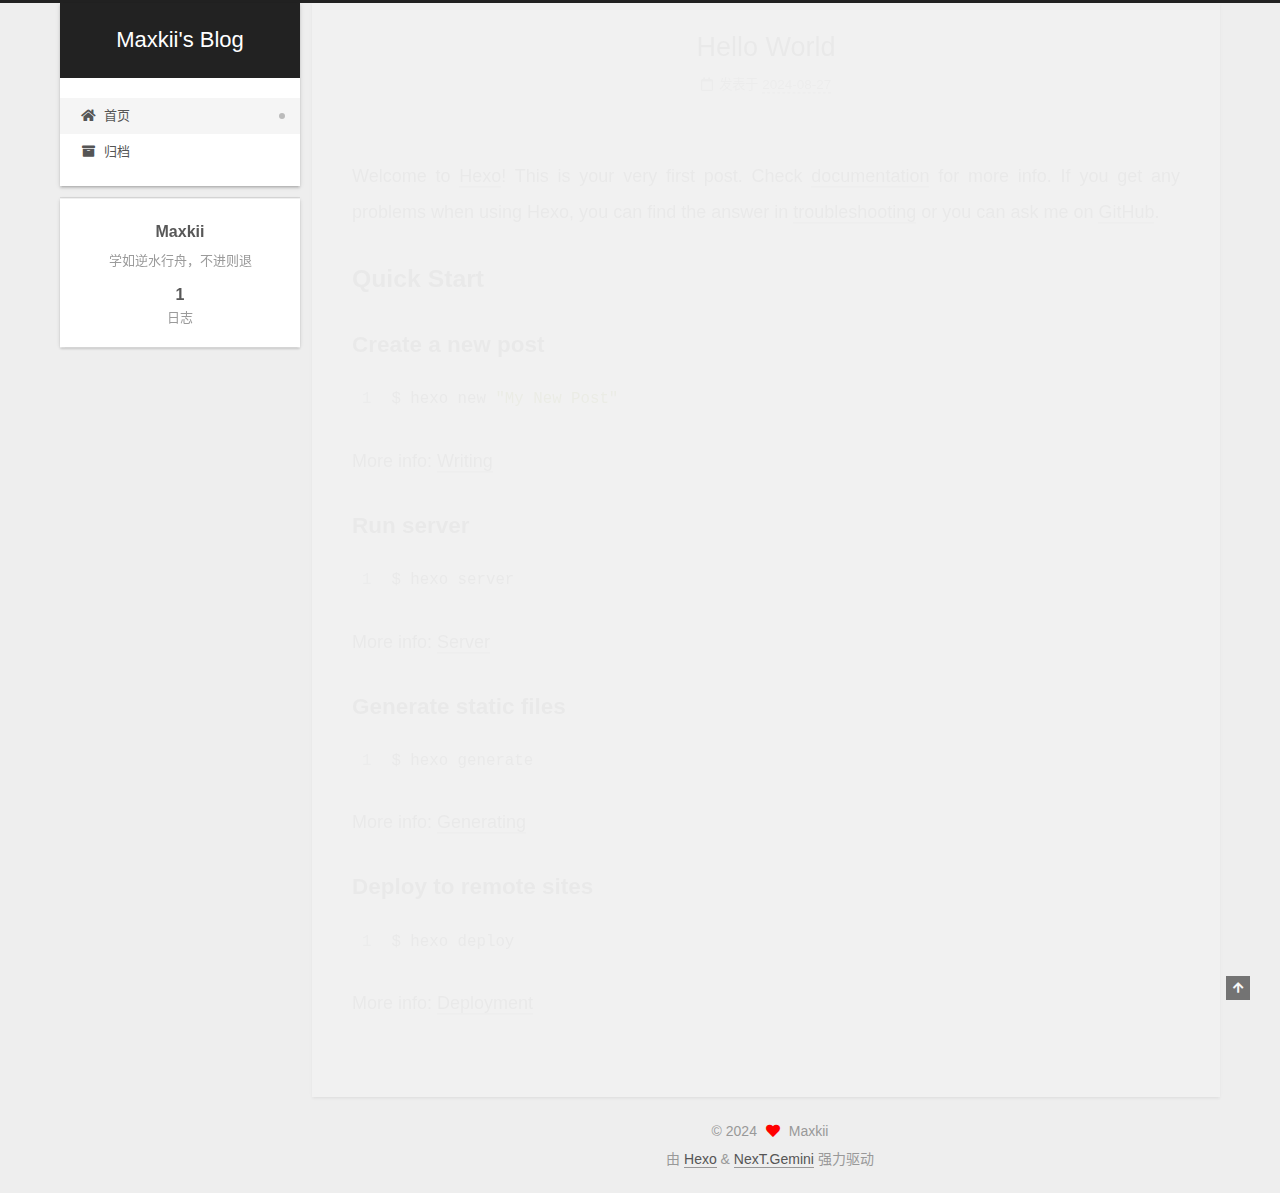
<file: index.html>
<!DOCTYPE html>
<html lang="zh-CN">
<head>
  <meta charset="UTF-8">
<meta name="viewport" content="width=device-width, initial-scale=1, maximum-scale=2">
<meta name="theme-color" content="#222">
<meta name="generator" content="Hexo 7.3.0">
  <link rel="apple-touch-icon" sizes="180x180" href="/images/apple-touch-icon-next.png">
  <link rel="icon" type="image/png" sizes="32x32" href="/images/favicon-32x32-next.png">
  <link rel="icon" type="image/png" sizes="16x16" href="/images/favicon-16x16-next.png">
  <link rel="mask-icon" href="/images/logo.svg" color="#222">

<link rel="stylesheet" href="/css/main.css">


<link rel="stylesheet" href="/lib/font-awesome/css/all.min.css">

<script id="hexo-configurations">
    var NexT = window.NexT || {};
    var CONFIG = {"hostname":"example.com","root":"/","scheme":"Gemini","version":"7.8.0","exturl":false,"sidebar":{"position":"left","display":"post","padding":18,"offset":12,"onmobile":false},"copycode":{"enable":false,"show_result":false,"style":null},"back2top":{"enable":true,"sidebar":false,"scrollpercent":false},"bookmark":{"enable":false,"color":"#222","save":"auto"},"fancybox":false,"mediumzoom":false,"lazyload":false,"pangu":false,"comments":{"style":"tabs","active":null,"storage":true,"lazyload":false,"nav":null},"algolia":{"hits":{"per_page":10},"labels":{"input_placeholder":"Search for Posts","hits_empty":"We didn't find any results for the search: ${query}","hits_stats":"${hits} results found in ${time} ms"}},"localsearch":{"enable":false,"trigger":"auto","top_n_per_article":1,"unescape":false,"preload":false},"motion":{"enable":true,"async":false,"transition":{"post_block":"fadeIn","post_header":"slideDownIn","post_body":"slideDownIn","coll_header":"slideLeftIn","sidebar":"slideUpIn"}}};
  </script>

  <meta name="description" content="学如逆水行舟，不进则退">
<meta property="og:type" content="website">
<meta property="og:title" content="Maxkii&#39;s Blog">
<meta property="og:url" content="http://example.com/index.html">
<meta property="og:site_name" content="Maxkii&#39;s Blog">
<meta property="og:description" content="学如逆水行舟，不进则退">
<meta property="og:locale" content="zh_CN">
<meta property="article:author" content="Maxkii">
<meta name="twitter:card" content="summary">

<link rel="canonical" href="http://example.com/">


<script id="page-configurations">
  // https://hexo.io/docs/variables.html
  CONFIG.page = {
    sidebar: "",
    isHome : true,
    isPost : false,
    lang   : 'zh-CN'
  };
</script>

  <title>Maxkii's Blog</title>
  






  <noscript>
  <style>
  .use-motion .brand,
  .use-motion .menu-item,
  .sidebar-inner,
  .use-motion .post-block,
  .use-motion .pagination,
  .use-motion .comments,
  .use-motion .post-header,
  .use-motion .post-body,
  .use-motion .collection-header { opacity: initial; }

  .use-motion .site-title,
  .use-motion .site-subtitle {
    opacity: initial;
    top: initial;
  }

  .use-motion .logo-line-before i { left: initial; }
  .use-motion .logo-line-after i { right: initial; }
  </style>
</noscript>

</head>

<body itemscope itemtype="http://schema.org/WebPage">
  <div class="container use-motion">
    <div class="headband"></div>

    <header class="header" itemscope itemtype="http://schema.org/WPHeader">
      <div class="header-inner"><div class="site-brand-container">
  <div class="site-nav-toggle">
    <div class="toggle" aria-label="切换导航栏">
      <span class="toggle-line toggle-line-first"></span>
      <span class="toggle-line toggle-line-middle"></span>
      <span class="toggle-line toggle-line-last"></span>
    </div>
  </div>

  <div class="site-meta">

    <a href="/" class="brand" rel="start">
      <span class="logo-line-before"><i></i></span>
      <h1 class="site-title">Maxkii's Blog</h1>
      <span class="logo-line-after"><i></i></span>
    </a>
  </div>

  <div class="site-nav-right">
    <div class="toggle popup-trigger">
    </div>
  </div>
</div>




<nav class="site-nav">
  <ul id="menu" class="main-menu menu">
        <li class="menu-item menu-item-home">

    <a href="/" rel="section"><i class="fa fa-home fa-fw"></i>首页</a>

  </li>
        <li class="menu-item menu-item-archives">

    <a href="/archives/" rel="section"><i class="fa fa-archive fa-fw"></i>归档</a>

  </li>
  </ul>
</nav>




</div>
    </header>

    
  <div class="back-to-top">
    <i class="fa fa-arrow-up"></i>
    <span>0%</span>
  </div>


    <main class="main">
      <div class="main-inner">
        <div class="content-wrap">
          

          <div class="content index posts-expand">
            
      
  
  
  <article itemscope itemtype="http://schema.org/Article" class="post-block" lang="zh-CN">
    <link itemprop="mainEntityOfPage" href="http://example.com/2024/08/27/hello-world/">

    <span hidden itemprop="author" itemscope itemtype="http://schema.org/Person">
      <meta itemprop="image" content="/images/avatar.gif">
      <meta itemprop="name" content="Maxkii">
      <meta itemprop="description" content="学如逆水行舟，不进则退">
    </span>

    <span hidden itemprop="publisher" itemscope itemtype="http://schema.org/Organization">
      <meta itemprop="name" content="Maxkii's Blog">
    </span>
      <header class="post-header">
        <h2 class="post-title" itemprop="name headline">
          
            <a href="/2024/08/27/hello-world/" class="post-title-link" itemprop="url">Hello World</a>
        </h2>

        <div class="post-meta">
            <span class="post-meta-item">
              <span class="post-meta-item-icon">
                <i class="far fa-calendar"></i>
              </span>
              <span class="post-meta-item-text">发表于</span>
              

              <time title="创建时间：2024-08-27 21:26:34 / 修改时间：21:12:18" itemprop="dateCreated datePublished" datetime="2024-08-27T21:26:34+08:00">2024-08-27</time>
            </span>

          

        </div>
      </header>

    
    
    
    <div class="post-body" itemprop="articleBody">

      
          <p>Welcome to <a target="_blank" rel="noopener" href="https://hexo.io/">Hexo</a>! This is your very first post. Check <a target="_blank" rel="noopener" href="https://hexo.io/docs/">documentation</a> for more info. If you get any problems when using Hexo, you can find the answer in <a target="_blank" rel="noopener" href="https://hexo.io/docs/troubleshooting.html">troubleshooting</a> or you can ask me on <a target="_blank" rel="noopener" href="https://github.com/hexojs/hexo/issues">GitHub</a>.</p>
<h2 id="Quick-Start"><a href="#Quick-Start" class="headerlink" title="Quick Start"></a>Quick Start</h2><h3 id="Create-a-new-post"><a href="#Create-a-new-post" class="headerlink" title="Create a new post"></a>Create a new post</h3><figure class="highlight bash"><table><tr><td class="gutter"><pre><span class="line">1</span><br></pre></td><td class="code"><pre><span class="line">$ hexo new <span class="string">&quot;My New Post&quot;</span></span><br></pre></td></tr></table></figure>

<p>More info: <a target="_blank" rel="noopener" href="https://hexo.io/docs/writing.html">Writing</a></p>
<h3 id="Run-server"><a href="#Run-server" class="headerlink" title="Run server"></a>Run server</h3><figure class="highlight bash"><table><tr><td class="gutter"><pre><span class="line">1</span><br></pre></td><td class="code"><pre><span class="line">$ hexo server</span><br></pre></td></tr></table></figure>

<p>More info: <a target="_blank" rel="noopener" href="https://hexo.io/docs/server.html">Server</a></p>
<h3 id="Generate-static-files"><a href="#Generate-static-files" class="headerlink" title="Generate static files"></a>Generate static files</h3><figure class="highlight bash"><table><tr><td class="gutter"><pre><span class="line">1</span><br></pre></td><td class="code"><pre><span class="line">$ hexo generate</span><br></pre></td></tr></table></figure>

<p>More info: <a target="_blank" rel="noopener" href="https://hexo.io/docs/generating.html">Generating</a></p>
<h3 id="Deploy-to-remote-sites"><a href="#Deploy-to-remote-sites" class="headerlink" title="Deploy to remote sites"></a>Deploy to remote sites</h3><figure class="highlight bash"><table><tr><td class="gutter"><pre><span class="line">1</span><br></pre></td><td class="code"><pre><span class="line">$ hexo deploy</span><br></pre></td></tr></table></figure>

<p>More info: <a target="_blank" rel="noopener" href="https://hexo.io/docs/one-command-deployment.html">Deployment</a></p>

      
    </div>

    
    
    
      <footer class="post-footer">
        <div class="post-eof"></div>
      </footer>
  </article>
  
  
  


  



          </div>
          

<script>
  window.addEventListener('tabs:register', () => {
    let { activeClass } = CONFIG.comments;
    if (CONFIG.comments.storage) {
      activeClass = localStorage.getItem('comments_active') || activeClass;
    }
    if (activeClass) {
      let activeTab = document.querySelector(`a[href="#comment-${activeClass}"]`);
      if (activeTab) {
        activeTab.click();
      }
    }
  });
  if (CONFIG.comments.storage) {
    window.addEventListener('tabs:click', event => {
      if (!event.target.matches('.tabs-comment .tab-content .tab-pane')) return;
      let commentClass = event.target.classList[1];
      localStorage.setItem('comments_active', commentClass);
    });
  }
</script>

        </div>
          
  
  <div class="toggle sidebar-toggle">
    <span class="toggle-line toggle-line-first"></span>
    <span class="toggle-line toggle-line-middle"></span>
    <span class="toggle-line toggle-line-last"></span>
  </div>

  <aside class="sidebar">
    <div class="sidebar-inner">

      <ul class="sidebar-nav motion-element">
        <li class="sidebar-nav-toc">
          文章目录
        </li>
        <li class="sidebar-nav-overview">
          站点概览
        </li>
      </ul>

      <!--noindex-->
      <div class="post-toc-wrap sidebar-panel">
      </div>
      <!--/noindex-->

      <div class="site-overview-wrap sidebar-panel">
        <div class="site-author motion-element" itemprop="author" itemscope itemtype="http://schema.org/Person">
  <p class="site-author-name" itemprop="name">Maxkii</p>
  <div class="site-description" itemprop="description">学如逆水行舟，不进则退</div>
</div>
<div class="site-state-wrap motion-element">
  <nav class="site-state">
      <div class="site-state-item site-state-posts">
          <a href="/archives/">
        
          <span class="site-state-item-count">1</span>
          <span class="site-state-item-name">日志</span>
        </a>
      </div>
  </nav>
</div>



      </div>

    </div>
  </aside>
  <div id="sidebar-dimmer"></div>


      </div>
    </main>

    <footer class="footer">
      <div class="footer-inner">
        

        

<div class="copyright">
  
  &copy; 
  <span itemprop="copyrightYear">2024</span>
  <span class="with-love">
    <i class="fa fa-heart"></i>
  </span>
  <span class="author" itemprop="copyrightHolder">Maxkii</span>
</div>
  <div class="powered-by">由 <a href="https://hexo.io/" class="theme-link" rel="noopener" target="_blank">Hexo</a> & <a href="https://theme-next.org/" class="theme-link" rel="noopener" target="_blank">NexT.Gemini</a> 强力驱动
  </div>

        








      </div>
    </footer>
  </div>

  
  <script src="/lib/anime.min.js"></script>
  <script src="/lib/velocity/velocity.min.js"></script>
  <script src="/lib/velocity/velocity.ui.min.js"></script>

<script src="/js/utils.js"></script>

<script src="/js/motion.js"></script>


<script src="/js/schemes/pisces.js"></script>


<script src="/js/next-boot.js"></script>




  















  

  

</body>
</html>
</file>
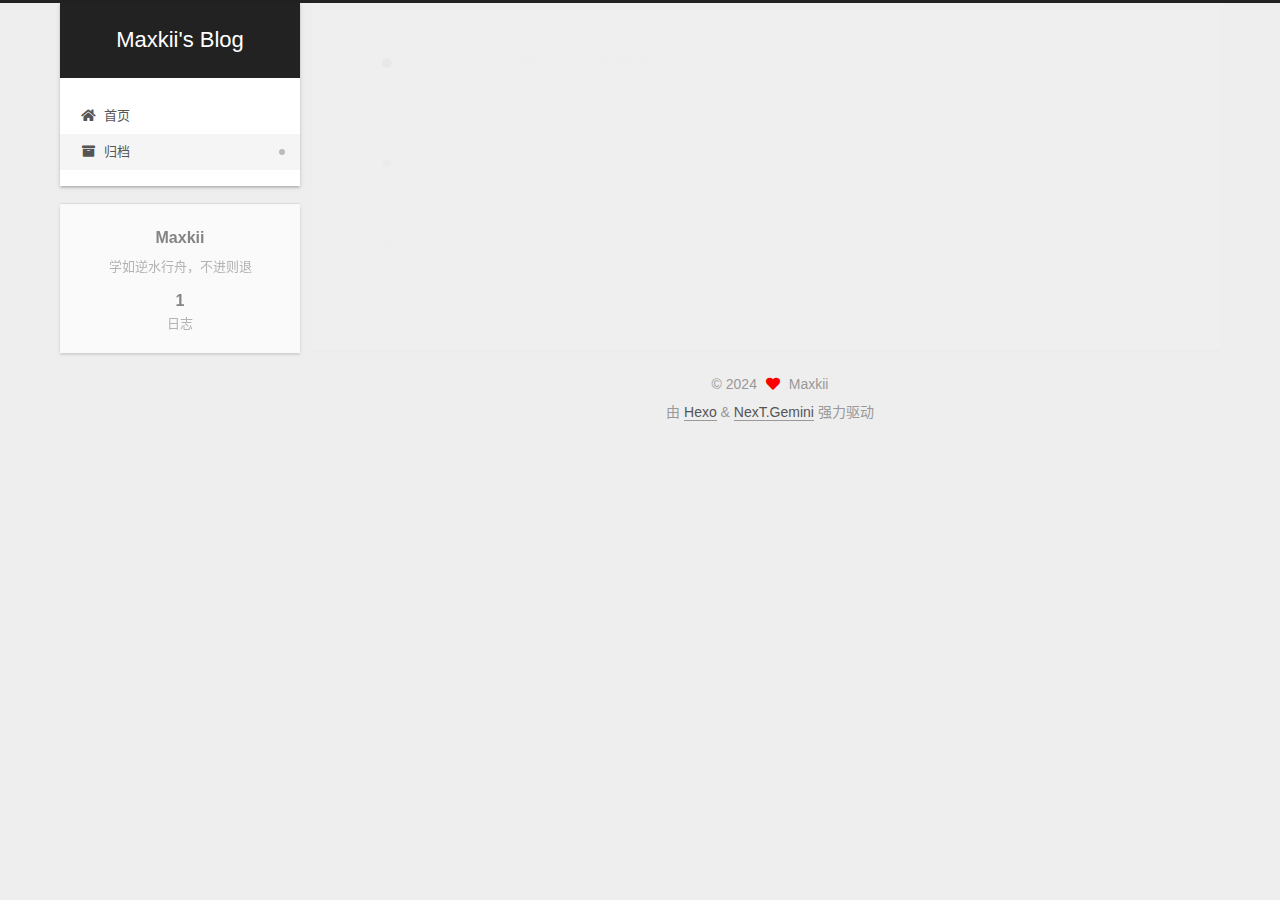
<file: archives/index.html>
<!DOCTYPE html>
<html lang="zh-CN">
<head>
  <meta charset="UTF-8">
<meta name="viewport" content="width=device-width, initial-scale=1, maximum-scale=2">
<meta name="theme-color" content="#222">
<meta name="generator" content="Hexo 7.3.0">
  <link rel="apple-touch-icon" sizes="180x180" href="/images/apple-touch-icon-next.png">
  <link rel="icon" type="image/png" sizes="32x32" href="/images/favicon-32x32-next.png">
  <link rel="icon" type="image/png" sizes="16x16" href="/images/favicon-16x16-next.png">
  <link rel="mask-icon" href="/images/logo.svg" color="#222">

<link rel="stylesheet" href="/css/main.css">


<link rel="stylesheet" href="/lib/font-awesome/css/all.min.css">

<script id="hexo-configurations">
    var NexT = window.NexT || {};
    var CONFIG = {"hostname":"example.com","root":"/","scheme":"Gemini","version":"7.8.0","exturl":false,"sidebar":{"position":"left","display":"post","padding":18,"offset":12,"onmobile":false},"copycode":{"enable":false,"show_result":false,"style":null},"back2top":{"enable":true,"sidebar":false,"scrollpercent":false},"bookmark":{"enable":false,"color":"#222","save":"auto"},"fancybox":false,"mediumzoom":false,"lazyload":false,"pangu":false,"comments":{"style":"tabs","active":null,"storage":true,"lazyload":false,"nav":null},"algolia":{"hits":{"per_page":10},"labels":{"input_placeholder":"Search for Posts","hits_empty":"We didn't find any results for the search: ${query}","hits_stats":"${hits} results found in ${time} ms"}},"localsearch":{"enable":false,"trigger":"auto","top_n_per_article":1,"unescape":false,"preload":false},"motion":{"enable":true,"async":false,"transition":{"post_block":"fadeIn","post_header":"slideDownIn","post_body":"slideDownIn","coll_header":"slideLeftIn","sidebar":"slideUpIn"}}};
  </script>

  <meta name="description" content="学如逆水行舟，不进则退">
<meta property="og:type" content="website">
<meta property="og:title" content="Maxkii&#39;s Blog">
<meta property="og:url" content="http://example.com/archives/index.html">
<meta property="og:site_name" content="Maxkii&#39;s Blog">
<meta property="og:description" content="学如逆水行舟，不进则退">
<meta property="og:locale" content="zh_CN">
<meta property="article:author" content="Maxkii">
<meta name="twitter:card" content="summary">

<link rel="canonical" href="http://example.com/archives/">


<script id="page-configurations">
  // https://hexo.io/docs/variables.html
  CONFIG.page = {
    sidebar: "",
    isHome : false,
    isPost : false,
    lang   : 'zh-CN'
  };
</script>

  <title>归档 | Maxkii's Blog</title>
  






  <noscript>
  <style>
  .use-motion .brand,
  .use-motion .menu-item,
  .sidebar-inner,
  .use-motion .post-block,
  .use-motion .pagination,
  .use-motion .comments,
  .use-motion .post-header,
  .use-motion .post-body,
  .use-motion .collection-header { opacity: initial; }

  .use-motion .site-title,
  .use-motion .site-subtitle {
    opacity: initial;
    top: initial;
  }

  .use-motion .logo-line-before i { left: initial; }
  .use-motion .logo-line-after i { right: initial; }
  </style>
</noscript>

</head>

<body itemscope itemtype="http://schema.org/WebPage">
  <div class="container use-motion">
    <div class="headband"></div>

    <header class="header" itemscope itemtype="http://schema.org/WPHeader">
      <div class="header-inner"><div class="site-brand-container">
  <div class="site-nav-toggle">
    <div class="toggle" aria-label="切换导航栏">
      <span class="toggle-line toggle-line-first"></span>
      <span class="toggle-line toggle-line-middle"></span>
      <span class="toggle-line toggle-line-last"></span>
    </div>
  </div>

  <div class="site-meta">

    <a href="/" class="brand" rel="start">
      <span class="logo-line-before"><i></i></span>
      <h1 class="site-title">Maxkii's Blog</h1>
      <span class="logo-line-after"><i></i></span>
    </a>
  </div>

  <div class="site-nav-right">
    <div class="toggle popup-trigger">
    </div>
  </div>
</div>




<nav class="site-nav">
  <ul id="menu" class="main-menu menu">
        <li class="menu-item menu-item-home">

    <a href="/" rel="section"><i class="fa fa-home fa-fw"></i>首页</a>

  </li>
        <li class="menu-item menu-item-archives">

    <a href="/archives/" rel="section"><i class="fa fa-archive fa-fw"></i>归档</a>

  </li>
  </ul>
</nav>




</div>
    </header>

    
  <div class="back-to-top">
    <i class="fa fa-arrow-up"></i>
    <span>0%</span>
  </div>


    <main class="main">
      <div class="main-inner">
        <div class="content-wrap">
          

          <div class="content archive">
            

  
  
  
  <div class="post-block">
    <div class="posts-collapse">
      <div class="collection-title">
        <span class="collection-header">嗯..! 目前共计 1 篇日志。 继续努力。</span>
      </div>

      
    <div class="collection-year">
      <span class="collection-header">2024</span>
    </div>

  <article itemscope itemtype="http://schema.org/Article">
    <header class="post-header">

      <div class="post-meta">
        <time itemprop="dateCreated"
              datetime="2024-08-27T21:26:34+08:00"
              content="2024-08-27">
          08-27
        </time>
      </div>

      <div class="post-title">
          <a class="post-title-link" href="/2024/08/27/hello-world/" itemprop="url">
            <span itemprop="name">Hello World</span>
          </a>
      </div>

    </header>
  </article>


    </div>
  </div>
  
  
  

  



          </div>
          

<script>
  window.addEventListener('tabs:register', () => {
    let { activeClass } = CONFIG.comments;
    if (CONFIG.comments.storage) {
      activeClass = localStorage.getItem('comments_active') || activeClass;
    }
    if (activeClass) {
      let activeTab = document.querySelector(`a[href="#comment-${activeClass}"]`);
      if (activeTab) {
        activeTab.click();
      }
    }
  });
  if (CONFIG.comments.storage) {
    window.addEventListener('tabs:click', event => {
      if (!event.target.matches('.tabs-comment .tab-content .tab-pane')) return;
      let commentClass = event.target.classList[1];
      localStorage.setItem('comments_active', commentClass);
    });
  }
</script>

        </div>
          
  
  <div class="toggle sidebar-toggle">
    <span class="toggle-line toggle-line-first"></span>
    <span class="toggle-line toggle-line-middle"></span>
    <span class="toggle-line toggle-line-last"></span>
  </div>

  <aside class="sidebar">
    <div class="sidebar-inner">

      <ul class="sidebar-nav motion-element">
        <li class="sidebar-nav-toc">
          文章目录
        </li>
        <li class="sidebar-nav-overview">
          站点概览
        </li>
      </ul>

      <!--noindex-->
      <div class="post-toc-wrap sidebar-panel">
      </div>
      <!--/noindex-->

      <div class="site-overview-wrap sidebar-panel">
        <div class="site-author motion-element" itemprop="author" itemscope itemtype="http://schema.org/Person">
  <p class="site-author-name" itemprop="name">Maxkii</p>
  <div class="site-description" itemprop="description">学如逆水行舟，不进则退</div>
</div>
<div class="site-state-wrap motion-element">
  <nav class="site-state">
      <div class="site-state-item site-state-posts">
          <a href="/archives/">
        
          <span class="site-state-item-count">1</span>
          <span class="site-state-item-name">日志</span>
        </a>
      </div>
  </nav>
</div>



      </div>

    </div>
  </aside>
  <div id="sidebar-dimmer"></div>


      </div>
    </main>

    <footer class="footer">
      <div class="footer-inner">
        

        

<div class="copyright">
  
  &copy; 
  <span itemprop="copyrightYear">2024</span>
  <span class="with-love">
    <i class="fa fa-heart"></i>
  </span>
  <span class="author" itemprop="copyrightHolder">Maxkii</span>
</div>
  <div class="powered-by">由 <a href="https://hexo.io/" class="theme-link" rel="noopener" target="_blank">Hexo</a> & <a href="https://theme-next.org/" class="theme-link" rel="noopener" target="_blank">NexT.Gemini</a> 强力驱动
  </div>

        








      </div>
    </footer>
  </div>

  
  <script src="/lib/anime.min.js"></script>
  <script src="/lib/velocity/velocity.min.js"></script>
  <script src="/lib/velocity/velocity.ui.min.js"></script>

<script src="/js/utils.js"></script>

<script src="/js/motion.js"></script>


<script src="/js/schemes/pisces.js"></script>


<script src="/js/next-boot.js"></script>




  















  

  

</body>
</html>
</file>
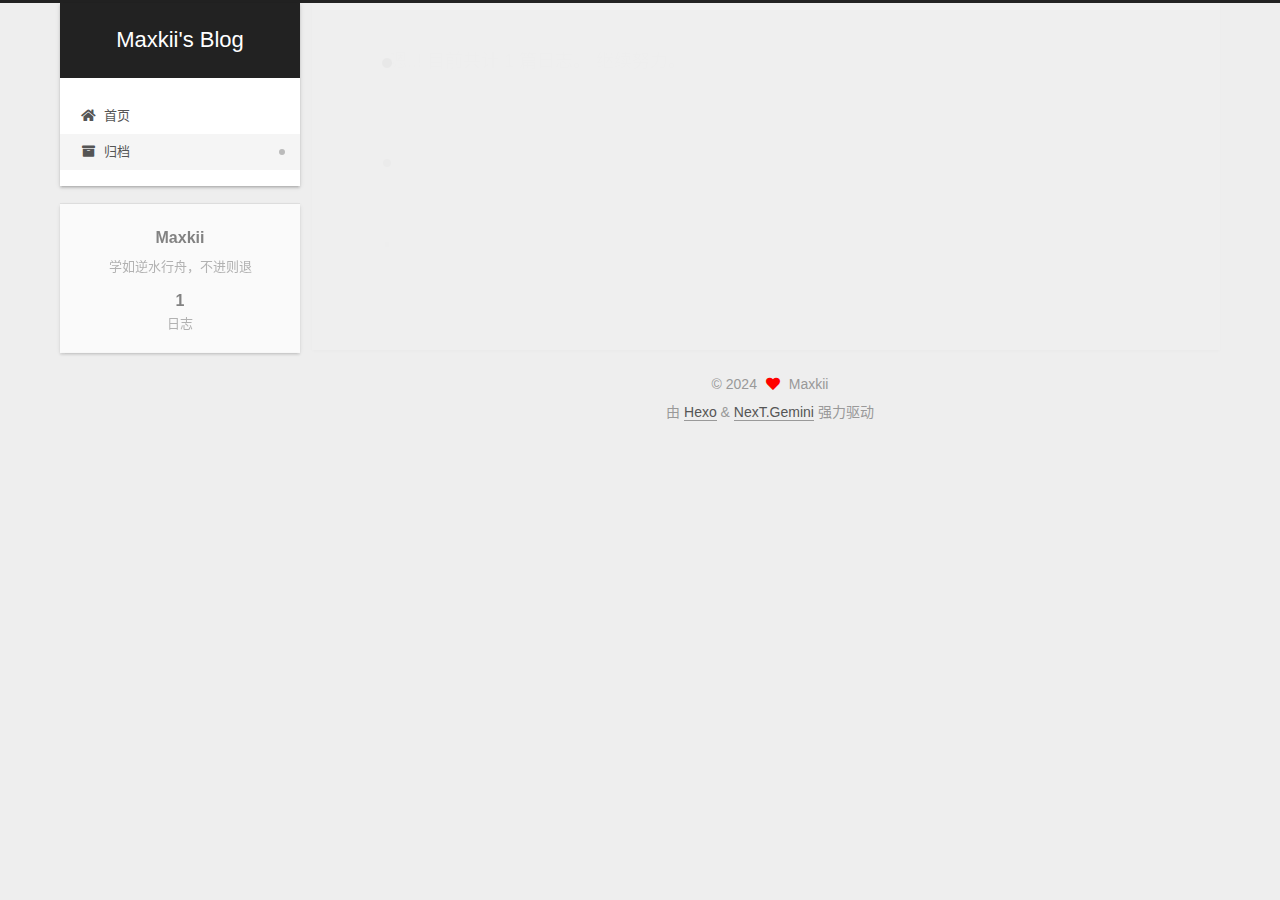
<file: archives/2024/index.html>
<!DOCTYPE html>
<html lang="zh-CN">
<head>
  <meta charset="UTF-8">
<meta name="viewport" content="width=device-width, initial-scale=1, maximum-scale=2">
<meta name="theme-color" content="#222">
<meta name="generator" content="Hexo 7.3.0">
  <link rel="apple-touch-icon" sizes="180x180" href="/images/apple-touch-icon-next.png">
  <link rel="icon" type="image/png" sizes="32x32" href="/images/favicon-32x32-next.png">
  <link rel="icon" type="image/png" sizes="16x16" href="/images/favicon-16x16-next.png">
  <link rel="mask-icon" href="/images/logo.svg" color="#222">

<link rel="stylesheet" href="/css/main.css">


<link rel="stylesheet" href="/lib/font-awesome/css/all.min.css">

<script id="hexo-configurations">
    var NexT = window.NexT || {};
    var CONFIG = {"hostname":"example.com","root":"/","scheme":"Gemini","version":"7.8.0","exturl":false,"sidebar":{"position":"left","display":"post","padding":18,"offset":12,"onmobile":false},"copycode":{"enable":false,"show_result":false,"style":null},"back2top":{"enable":true,"sidebar":false,"scrollpercent":false},"bookmark":{"enable":false,"color":"#222","save":"auto"},"fancybox":false,"mediumzoom":false,"lazyload":false,"pangu":false,"comments":{"style":"tabs","active":null,"storage":true,"lazyload":false,"nav":null},"algolia":{"hits":{"per_page":10},"labels":{"input_placeholder":"Search for Posts","hits_empty":"We didn't find any results for the search: ${query}","hits_stats":"${hits} results found in ${time} ms"}},"localsearch":{"enable":false,"trigger":"auto","top_n_per_article":1,"unescape":false,"preload":false},"motion":{"enable":true,"async":false,"transition":{"post_block":"fadeIn","post_header":"slideDownIn","post_body":"slideDownIn","coll_header":"slideLeftIn","sidebar":"slideUpIn"}}};
  </script>

  <meta name="description" content="学如逆水行舟，不进则退">
<meta property="og:type" content="website">
<meta property="og:title" content="Maxkii&#39;s Blog">
<meta property="og:url" content="http://example.com/archives/2024/index.html">
<meta property="og:site_name" content="Maxkii&#39;s Blog">
<meta property="og:description" content="学如逆水行舟，不进则退">
<meta property="og:locale" content="zh_CN">
<meta property="article:author" content="Maxkii">
<meta name="twitter:card" content="summary">

<link rel="canonical" href="http://example.com/archives/2024/">


<script id="page-configurations">
  // https://hexo.io/docs/variables.html
  CONFIG.page = {
    sidebar: "",
    isHome : false,
    isPost : false,
    lang   : 'zh-CN'
  };
</script>

  <title>归档 | Maxkii's Blog</title>
  






  <noscript>
  <style>
  .use-motion .brand,
  .use-motion .menu-item,
  .sidebar-inner,
  .use-motion .post-block,
  .use-motion .pagination,
  .use-motion .comments,
  .use-motion .post-header,
  .use-motion .post-body,
  .use-motion .collection-header { opacity: initial; }

  .use-motion .site-title,
  .use-motion .site-subtitle {
    opacity: initial;
    top: initial;
  }

  .use-motion .logo-line-before i { left: initial; }
  .use-motion .logo-line-after i { right: initial; }
  </style>
</noscript>

</head>

<body itemscope itemtype="http://schema.org/WebPage">
  <div class="container use-motion">
    <div class="headband"></div>

    <header class="header" itemscope itemtype="http://schema.org/WPHeader">
      <div class="header-inner"><div class="site-brand-container">
  <div class="site-nav-toggle">
    <div class="toggle" aria-label="切换导航栏">
      <span class="toggle-line toggle-line-first"></span>
      <span class="toggle-line toggle-line-middle"></span>
      <span class="toggle-line toggle-line-last"></span>
    </div>
  </div>

  <div class="site-meta">

    <a href="/" class="brand" rel="start">
      <span class="logo-line-before"><i></i></span>
      <h1 class="site-title">Maxkii's Blog</h1>
      <span class="logo-line-after"><i></i></span>
    </a>
  </div>

  <div class="site-nav-right">
    <div class="toggle popup-trigger">
    </div>
  </div>
</div>




<nav class="site-nav">
  <ul id="menu" class="main-menu menu">
        <li class="menu-item menu-item-home">

    <a href="/" rel="section"><i class="fa fa-home fa-fw"></i>首页</a>

  </li>
        <li class="menu-item menu-item-archives">

    <a href="/archives/" rel="section"><i class="fa fa-archive fa-fw"></i>归档</a>

  </li>
  </ul>
</nav>




</div>
    </header>

    
  <div class="back-to-top">
    <i class="fa fa-arrow-up"></i>
    <span>0%</span>
  </div>


    <main class="main">
      <div class="main-inner">
        <div class="content-wrap">
          

          <div class="content archive">
            

  
  
  
  <div class="post-block">
    <div class="posts-collapse">
      <div class="collection-title">
        <span class="collection-header">嗯..! 目前共计 1 篇日志。 继续努力。</span>
      </div>

      
    <div class="collection-year">
      <span class="collection-header">2024</span>
    </div>

  <article itemscope itemtype="http://schema.org/Article">
    <header class="post-header">

      <div class="post-meta">
        <time itemprop="dateCreated"
              datetime="2024-08-27T21:26:34+08:00"
              content="2024-08-27">
          08-27
        </time>
      </div>

      <div class="post-title">
          <a class="post-title-link" href="/2024/08/27/hello-world/" itemprop="url">
            <span itemprop="name">Hello World</span>
          </a>
      </div>

    </header>
  </article>


    </div>
  </div>
  
  
  

  



          </div>
          

<script>
  window.addEventListener('tabs:register', () => {
    let { activeClass } = CONFIG.comments;
    if (CONFIG.comments.storage) {
      activeClass = localStorage.getItem('comments_active') || activeClass;
    }
    if (activeClass) {
      let activeTab = document.querySelector(`a[href="#comment-${activeClass}"]`);
      if (activeTab) {
        activeTab.click();
      }
    }
  });
  if (CONFIG.comments.storage) {
    window.addEventListener('tabs:click', event => {
      if (!event.target.matches('.tabs-comment .tab-content .tab-pane')) return;
      let commentClass = event.target.classList[1];
      localStorage.setItem('comments_active', commentClass);
    });
  }
</script>

        </div>
          
  
  <div class="toggle sidebar-toggle">
    <span class="toggle-line toggle-line-first"></span>
    <span class="toggle-line toggle-line-middle"></span>
    <span class="toggle-line toggle-line-last"></span>
  </div>

  <aside class="sidebar">
    <div class="sidebar-inner">

      <ul class="sidebar-nav motion-element">
        <li class="sidebar-nav-toc">
          文章目录
        </li>
        <li class="sidebar-nav-overview">
          站点概览
        </li>
      </ul>

      <!--noindex-->
      <div class="post-toc-wrap sidebar-panel">
      </div>
      <!--/noindex-->

      <div class="site-overview-wrap sidebar-panel">
        <div class="site-author motion-element" itemprop="author" itemscope itemtype="http://schema.org/Person">
  <p class="site-author-name" itemprop="name">Maxkii</p>
  <div class="site-description" itemprop="description">学如逆水行舟，不进则退</div>
</div>
<div class="site-state-wrap motion-element">
  <nav class="site-state">
      <div class="site-state-item site-state-posts">
          <a href="/archives/">
        
          <span class="site-state-item-count">1</span>
          <span class="site-state-item-name">日志</span>
        </a>
      </div>
  </nav>
</div>



      </div>

    </div>
  </aside>
  <div id="sidebar-dimmer"></div>


      </div>
    </main>

    <footer class="footer">
      <div class="footer-inner">
        

        

<div class="copyright">
  
  &copy; 
  <span itemprop="copyrightYear">2024</span>
  <span class="with-love">
    <i class="fa fa-heart"></i>
  </span>
  <span class="author" itemprop="copyrightHolder">Maxkii</span>
</div>
  <div class="powered-by">由 <a href="https://hexo.io/" class="theme-link" rel="noopener" target="_blank">Hexo</a> & <a href="https://theme-next.org/" class="theme-link" rel="noopener" target="_blank">NexT.Gemini</a> 强力驱动
  </div>

        








      </div>
    </footer>
  </div>

  
  <script src="/lib/anime.min.js"></script>
  <script src="/lib/velocity/velocity.min.js"></script>
  <script src="/lib/velocity/velocity.ui.min.js"></script>

<script src="/js/utils.js"></script>

<script src="/js/motion.js"></script>


<script src="/js/schemes/pisces.js"></script>


<script src="/js/next-boot.js"></script>




  















  

  

</body>
</html>
</file>
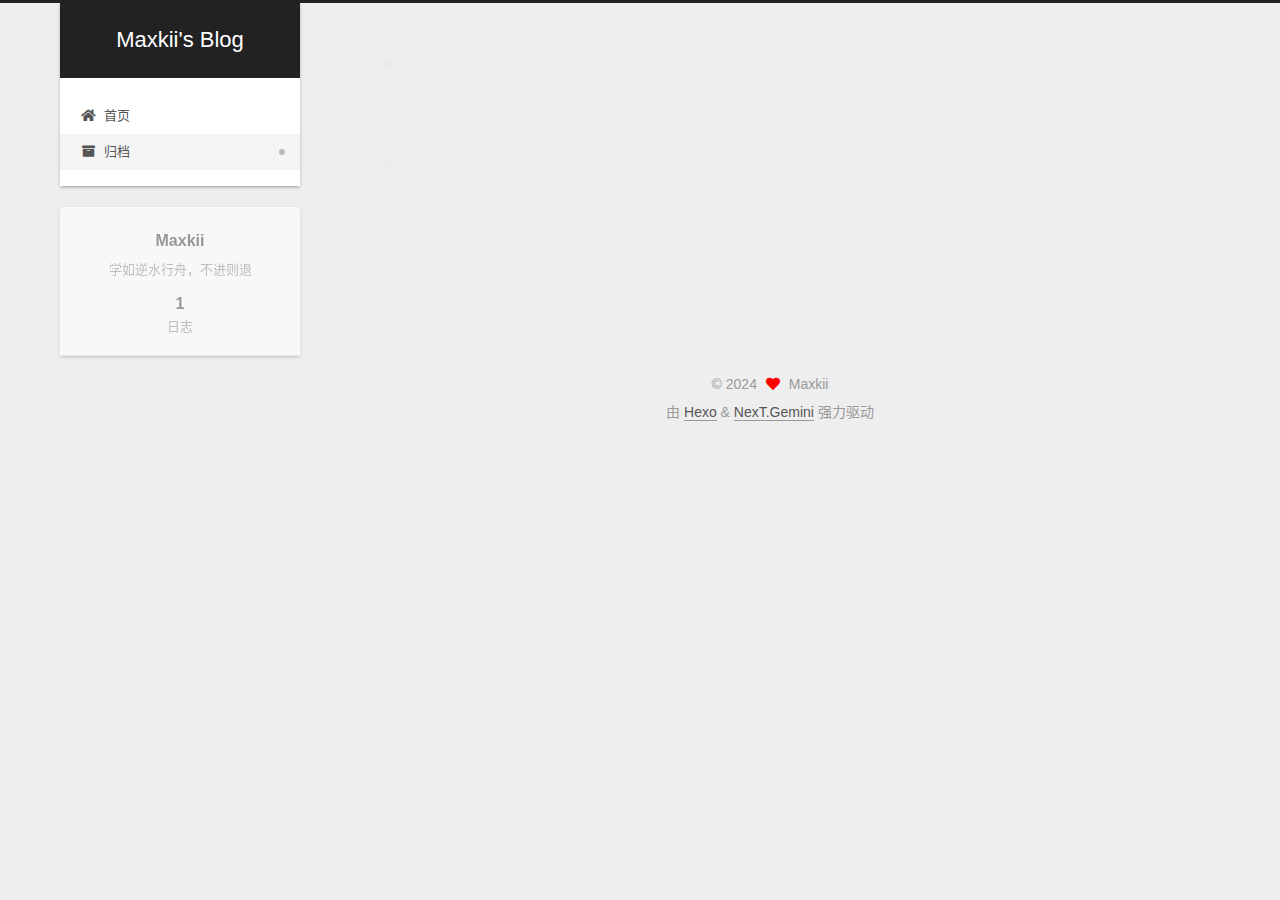
<file: archives/2024/08/index.html>
<!DOCTYPE html>
<html lang="zh-CN">
<head>
  <meta charset="UTF-8">
<meta name="viewport" content="width=device-width, initial-scale=1, maximum-scale=2">
<meta name="theme-color" content="#222">
<meta name="generator" content="Hexo 7.3.0">
  <link rel="apple-touch-icon" sizes="180x180" href="/images/apple-touch-icon-next.png">
  <link rel="icon" type="image/png" sizes="32x32" href="/images/favicon-32x32-next.png">
  <link rel="icon" type="image/png" sizes="16x16" href="/images/favicon-16x16-next.png">
  <link rel="mask-icon" href="/images/logo.svg" color="#222">

<link rel="stylesheet" href="/css/main.css">


<link rel="stylesheet" href="/lib/font-awesome/css/all.min.css">

<script id="hexo-configurations">
    var NexT = window.NexT || {};
    var CONFIG = {"hostname":"example.com","root":"/","scheme":"Gemini","version":"7.8.0","exturl":false,"sidebar":{"position":"left","display":"post","padding":18,"offset":12,"onmobile":false},"copycode":{"enable":false,"show_result":false,"style":null},"back2top":{"enable":true,"sidebar":false,"scrollpercent":false},"bookmark":{"enable":false,"color":"#222","save":"auto"},"fancybox":false,"mediumzoom":false,"lazyload":false,"pangu":false,"comments":{"style":"tabs","active":null,"storage":true,"lazyload":false,"nav":null},"algolia":{"hits":{"per_page":10},"labels":{"input_placeholder":"Search for Posts","hits_empty":"We didn't find any results for the search: ${query}","hits_stats":"${hits} results found in ${time} ms"}},"localsearch":{"enable":false,"trigger":"auto","top_n_per_article":1,"unescape":false,"preload":false},"motion":{"enable":true,"async":false,"transition":{"post_block":"fadeIn","post_header":"slideDownIn","post_body":"slideDownIn","coll_header":"slideLeftIn","sidebar":"slideUpIn"}}};
  </script>

  <meta name="description" content="学如逆水行舟，不进则退">
<meta property="og:type" content="website">
<meta property="og:title" content="Maxkii&#39;s Blog">
<meta property="og:url" content="http://example.com/archives/2024/08/index.html">
<meta property="og:site_name" content="Maxkii&#39;s Blog">
<meta property="og:description" content="学如逆水行舟，不进则退">
<meta property="og:locale" content="zh_CN">
<meta property="article:author" content="Maxkii">
<meta name="twitter:card" content="summary">

<link rel="canonical" href="http://example.com/archives/2024/08/">


<script id="page-configurations">
  // https://hexo.io/docs/variables.html
  CONFIG.page = {
    sidebar: "",
    isHome : false,
    isPost : false,
    lang   : 'zh-CN'
  };
</script>

  <title>归档 | Maxkii's Blog</title>
  






  <noscript>
  <style>
  .use-motion .brand,
  .use-motion .menu-item,
  .sidebar-inner,
  .use-motion .post-block,
  .use-motion .pagination,
  .use-motion .comments,
  .use-motion .post-header,
  .use-motion .post-body,
  .use-motion .collection-header { opacity: initial; }

  .use-motion .site-title,
  .use-motion .site-subtitle {
    opacity: initial;
    top: initial;
  }

  .use-motion .logo-line-before i { left: initial; }
  .use-motion .logo-line-after i { right: initial; }
  </style>
</noscript>

</head>

<body itemscope itemtype="http://schema.org/WebPage">
  <div class="container use-motion">
    <div class="headband"></div>

    <header class="header" itemscope itemtype="http://schema.org/WPHeader">
      <div class="header-inner"><div class="site-brand-container">
  <div class="site-nav-toggle">
    <div class="toggle" aria-label="切换导航栏">
      <span class="toggle-line toggle-line-first"></span>
      <span class="toggle-line toggle-line-middle"></span>
      <span class="toggle-line toggle-line-last"></span>
    </div>
  </div>

  <div class="site-meta">

    <a href="/" class="brand" rel="start">
      <span class="logo-line-before"><i></i></span>
      <h1 class="site-title">Maxkii's Blog</h1>
      <span class="logo-line-after"><i></i></span>
    </a>
  </div>

  <div class="site-nav-right">
    <div class="toggle popup-trigger">
    </div>
  </div>
</div>




<nav class="site-nav">
  <ul id="menu" class="main-menu menu">
        <li class="menu-item menu-item-home">

    <a href="/" rel="section"><i class="fa fa-home fa-fw"></i>首页</a>

  </li>
        <li class="menu-item menu-item-archives">

    <a href="/archives/" rel="section"><i class="fa fa-archive fa-fw"></i>归档</a>

  </li>
  </ul>
</nav>




</div>
    </header>

    
  <div class="back-to-top">
    <i class="fa fa-arrow-up"></i>
    <span>0%</span>
  </div>


    <main class="main">
      <div class="main-inner">
        <div class="content-wrap">
          

          <div class="content archive">
            

  
  
  
  <div class="post-block">
    <div class="posts-collapse">
      <div class="collection-title">
        <span class="collection-header">嗯..! 目前共计 1 篇日志。 继续努力。</span>
      </div>

      
    <div class="collection-year">
      <span class="collection-header">2024</span>
    </div>

  <article itemscope itemtype="http://schema.org/Article">
    <header class="post-header">

      <div class="post-meta">
        <time itemprop="dateCreated"
              datetime="2024-08-27T21:26:34+08:00"
              content="2024-08-27">
          08-27
        </time>
      </div>

      <div class="post-title">
          <a class="post-title-link" href="/2024/08/27/hello-world/" itemprop="url">
            <span itemprop="name">Hello World</span>
          </a>
      </div>

    </header>
  </article>


    </div>
  </div>
  
  
  

  



          </div>
          

<script>
  window.addEventListener('tabs:register', () => {
    let { activeClass } = CONFIG.comments;
    if (CONFIG.comments.storage) {
      activeClass = localStorage.getItem('comments_active') || activeClass;
    }
    if (activeClass) {
      let activeTab = document.querySelector(`a[href="#comment-${activeClass}"]`);
      if (activeTab) {
        activeTab.click();
      }
    }
  });
  if (CONFIG.comments.storage) {
    window.addEventListener('tabs:click', event => {
      if (!event.target.matches('.tabs-comment .tab-content .tab-pane')) return;
      let commentClass = event.target.classList[1];
      localStorage.setItem('comments_active', commentClass);
    });
  }
</script>

        </div>
          
  
  <div class="toggle sidebar-toggle">
    <span class="toggle-line toggle-line-first"></span>
    <span class="toggle-line toggle-line-middle"></span>
    <span class="toggle-line toggle-line-last"></span>
  </div>

  <aside class="sidebar">
    <div class="sidebar-inner">

      <ul class="sidebar-nav motion-element">
        <li class="sidebar-nav-toc">
          文章目录
        </li>
        <li class="sidebar-nav-overview">
          站点概览
        </li>
      </ul>

      <!--noindex-->
      <div class="post-toc-wrap sidebar-panel">
      </div>
      <!--/noindex-->

      <div class="site-overview-wrap sidebar-panel">
        <div class="site-author motion-element" itemprop="author" itemscope itemtype="http://schema.org/Person">
  <p class="site-author-name" itemprop="name">Maxkii</p>
  <div class="site-description" itemprop="description">学如逆水行舟，不进则退</div>
</div>
<div class="site-state-wrap motion-element">
  <nav class="site-state">
      <div class="site-state-item site-state-posts">
          <a href="/archives/">
        
          <span class="site-state-item-count">1</span>
          <span class="site-state-item-name">日志</span>
        </a>
      </div>
  </nav>
</div>



      </div>

    </div>
  </aside>
  <div id="sidebar-dimmer"></div>


      </div>
    </main>

    <footer class="footer">
      <div class="footer-inner">
        

        

<div class="copyright">
  
  &copy; 
  <span itemprop="copyrightYear">2024</span>
  <span class="with-love">
    <i class="fa fa-heart"></i>
  </span>
  <span class="author" itemprop="copyrightHolder">Maxkii</span>
</div>
  <div class="powered-by">由 <a href="https://hexo.io/" class="theme-link" rel="noopener" target="_blank">Hexo</a> & <a href="https://theme-next.org/" class="theme-link" rel="noopener" target="_blank">NexT.Gemini</a> 强力驱动
  </div>

        








      </div>
    </footer>
  </div>

  
  <script src="/lib/anime.min.js"></script>
  <script src="/lib/velocity/velocity.min.js"></script>
  <script src="/lib/velocity/velocity.ui.min.js"></script>

<script src="/js/utils.js"></script>

<script src="/js/motion.js"></script>


<script src="/js/schemes/pisces.js"></script>


<script src="/js/next-boot.js"></script>




  















  

  

</body>
</html>
</file>
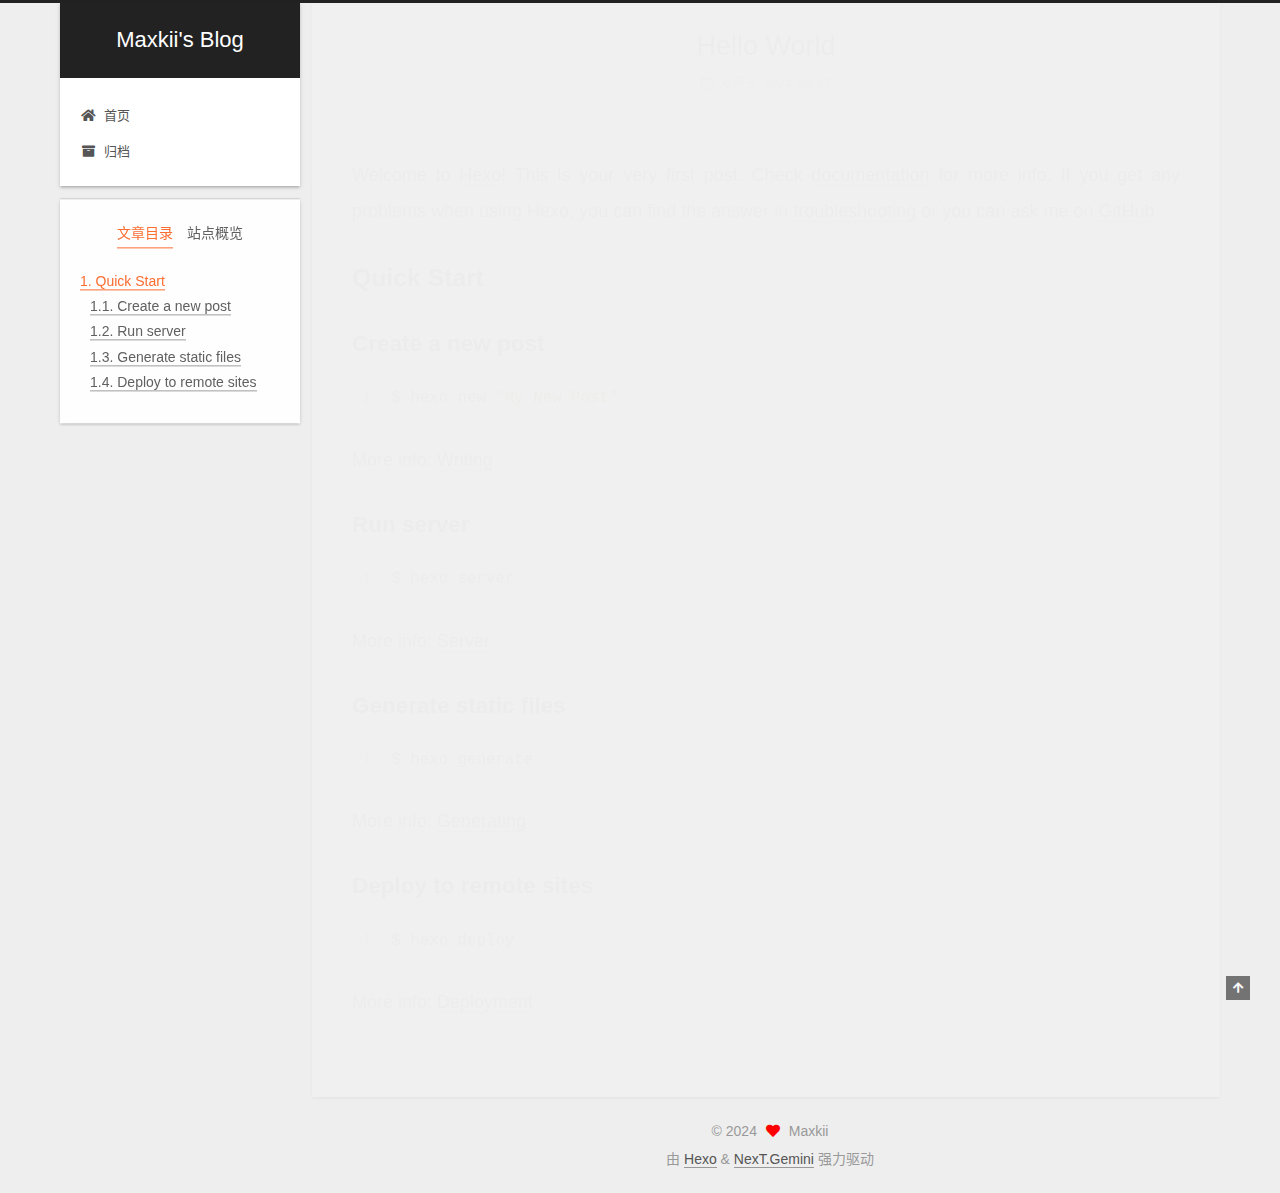
<file: 2024/08/27/hello-world/index.html>
<!DOCTYPE html>
<html lang="zh-CN">
<head>
  <meta charset="UTF-8">
<meta name="viewport" content="width=device-width, initial-scale=1, maximum-scale=2">
<meta name="theme-color" content="#222">
<meta name="generator" content="Hexo 7.3.0">
  <link rel="apple-touch-icon" sizes="180x180" href="/images/apple-touch-icon-next.png">
  <link rel="icon" type="image/png" sizes="32x32" href="/images/favicon-32x32-next.png">
  <link rel="icon" type="image/png" sizes="16x16" href="/images/favicon-16x16-next.png">
  <link rel="mask-icon" href="/images/logo.svg" color="#222">

<link rel="stylesheet" href="/css/main.css">


<link rel="stylesheet" href="/lib/font-awesome/css/all.min.css">

<script id="hexo-configurations">
    var NexT = window.NexT || {};
    var CONFIG = {"hostname":"example.com","root":"/","scheme":"Gemini","version":"7.8.0","exturl":false,"sidebar":{"position":"left","display":"post","padding":18,"offset":12,"onmobile":false},"copycode":{"enable":false,"show_result":false,"style":null},"back2top":{"enable":true,"sidebar":false,"scrollpercent":false},"bookmark":{"enable":false,"color":"#222","save":"auto"},"fancybox":false,"mediumzoom":false,"lazyload":false,"pangu":false,"comments":{"style":"tabs","active":null,"storage":true,"lazyload":false,"nav":null},"algolia":{"hits":{"per_page":10},"labels":{"input_placeholder":"Search for Posts","hits_empty":"We didn't find any results for the search: ${query}","hits_stats":"${hits} results found in ${time} ms"}},"localsearch":{"enable":false,"trigger":"auto","top_n_per_article":1,"unescape":false,"preload":false},"motion":{"enable":true,"async":false,"transition":{"post_block":"fadeIn","post_header":"slideDownIn","post_body":"slideDownIn","coll_header":"slideLeftIn","sidebar":"slideUpIn"}}};
  </script>

  <meta name="description" content="Welcome to Hexo! This is your very first post. Check documentation for more info. If you get any problems when using Hexo, you can find the answer in troubleshooting or you can ask me on GitHub. Quick">
<meta property="og:type" content="article">
<meta property="og:title" content="Hello World">
<meta property="og:url" content="http://example.com/2024/08/27/hello-world/index.html">
<meta property="og:site_name" content="Maxkii&#39;s Blog">
<meta property="og:description" content="Welcome to Hexo! This is your very first post. Check documentation for more info. If you get any problems when using Hexo, you can find the answer in troubleshooting or you can ask me on GitHub. Quick">
<meta property="og:locale" content="zh_CN">
<meta property="article:published_time" content="2024-08-27T13:26:34.299Z">
<meta property="article:modified_time" content="2024-08-27T13:12:18.955Z">
<meta property="article:author" content="Maxkii">
<meta name="twitter:card" content="summary">

<link rel="canonical" href="http://example.com/2024/08/27/hello-world/">


<script id="page-configurations">
  // https://hexo.io/docs/variables.html
  CONFIG.page = {
    sidebar: "",
    isHome : false,
    isPost : true,
    lang   : 'zh-CN'
  };
</script>

  <title>Hello World | Maxkii's Blog</title>
  






  <noscript>
  <style>
  .use-motion .brand,
  .use-motion .menu-item,
  .sidebar-inner,
  .use-motion .post-block,
  .use-motion .pagination,
  .use-motion .comments,
  .use-motion .post-header,
  .use-motion .post-body,
  .use-motion .collection-header { opacity: initial; }

  .use-motion .site-title,
  .use-motion .site-subtitle {
    opacity: initial;
    top: initial;
  }

  .use-motion .logo-line-before i { left: initial; }
  .use-motion .logo-line-after i { right: initial; }
  </style>
</noscript>

</head>

<body itemscope itemtype="http://schema.org/WebPage">
  <div class="container use-motion">
    <div class="headband"></div>

    <header class="header" itemscope itemtype="http://schema.org/WPHeader">
      <div class="header-inner"><div class="site-brand-container">
  <div class="site-nav-toggle">
    <div class="toggle" aria-label="切换导航栏">
      <span class="toggle-line toggle-line-first"></span>
      <span class="toggle-line toggle-line-middle"></span>
      <span class="toggle-line toggle-line-last"></span>
    </div>
  </div>

  <div class="site-meta">

    <a href="/" class="brand" rel="start">
      <span class="logo-line-before"><i></i></span>
      <h1 class="site-title">Maxkii's Blog</h1>
      <span class="logo-line-after"><i></i></span>
    </a>
  </div>

  <div class="site-nav-right">
    <div class="toggle popup-trigger">
    </div>
  </div>
</div>




<nav class="site-nav">
  <ul id="menu" class="main-menu menu">
        <li class="menu-item menu-item-home">

    <a href="/" rel="section"><i class="fa fa-home fa-fw"></i>首页</a>

  </li>
        <li class="menu-item menu-item-archives">

    <a href="/archives/" rel="section"><i class="fa fa-archive fa-fw"></i>归档</a>

  </li>
  </ul>
</nav>




</div>
    </header>

    
  <div class="back-to-top">
    <i class="fa fa-arrow-up"></i>
    <span>0%</span>
  </div>


    <main class="main">
      <div class="main-inner">
        <div class="content-wrap">
          

          <div class="content post posts-expand">
            

    
  
  
  <article itemscope itemtype="http://schema.org/Article" class="post-block" lang="zh-CN">
    <link itemprop="mainEntityOfPage" href="http://example.com/2024/08/27/hello-world/">

    <span hidden itemprop="author" itemscope itemtype="http://schema.org/Person">
      <meta itemprop="image" content="/images/avatar.gif">
      <meta itemprop="name" content="Maxkii">
      <meta itemprop="description" content="学如逆水行舟，不进则退">
    </span>

    <span hidden itemprop="publisher" itemscope itemtype="http://schema.org/Organization">
      <meta itemprop="name" content="Maxkii's Blog">
    </span>
      <header class="post-header">
        <h1 class="post-title" itemprop="name headline">
          Hello World
        </h1>

        <div class="post-meta">
            <span class="post-meta-item">
              <span class="post-meta-item-icon">
                <i class="far fa-calendar"></i>
              </span>
              <span class="post-meta-item-text">发表于</span>
              

              <time title="创建时间：2024-08-27 21:26:34 / 修改时间：21:12:18" itemprop="dateCreated datePublished" datetime="2024-08-27T21:26:34+08:00">2024-08-27</time>
            </span>

          

        </div>
      </header>

    
    
    
    <div class="post-body" itemprop="articleBody">

      
        <p>Welcome to <a target="_blank" rel="noopener" href="https://hexo.io/">Hexo</a>! This is your very first post. Check <a target="_blank" rel="noopener" href="https://hexo.io/docs/">documentation</a> for more info. If you get any problems when using Hexo, you can find the answer in <a target="_blank" rel="noopener" href="https://hexo.io/docs/troubleshooting.html">troubleshooting</a> or you can ask me on <a target="_blank" rel="noopener" href="https://github.com/hexojs/hexo/issues">GitHub</a>.</p>
<h2 id="Quick-Start"><a href="#Quick-Start" class="headerlink" title="Quick Start"></a>Quick Start</h2><h3 id="Create-a-new-post"><a href="#Create-a-new-post" class="headerlink" title="Create a new post"></a>Create a new post</h3><figure class="highlight bash"><table><tr><td class="gutter"><pre><span class="line">1</span><br></pre></td><td class="code"><pre><span class="line">$ hexo new <span class="string">&quot;My New Post&quot;</span></span><br></pre></td></tr></table></figure>

<p>More info: <a target="_blank" rel="noopener" href="https://hexo.io/docs/writing.html">Writing</a></p>
<h3 id="Run-server"><a href="#Run-server" class="headerlink" title="Run server"></a>Run server</h3><figure class="highlight bash"><table><tr><td class="gutter"><pre><span class="line">1</span><br></pre></td><td class="code"><pre><span class="line">$ hexo server</span><br></pre></td></tr></table></figure>

<p>More info: <a target="_blank" rel="noopener" href="https://hexo.io/docs/server.html">Server</a></p>
<h3 id="Generate-static-files"><a href="#Generate-static-files" class="headerlink" title="Generate static files"></a>Generate static files</h3><figure class="highlight bash"><table><tr><td class="gutter"><pre><span class="line">1</span><br></pre></td><td class="code"><pre><span class="line">$ hexo generate</span><br></pre></td></tr></table></figure>

<p>More info: <a target="_blank" rel="noopener" href="https://hexo.io/docs/generating.html">Generating</a></p>
<h3 id="Deploy-to-remote-sites"><a href="#Deploy-to-remote-sites" class="headerlink" title="Deploy to remote sites"></a>Deploy to remote sites</h3><figure class="highlight bash"><table><tr><td class="gutter"><pre><span class="line">1</span><br></pre></td><td class="code"><pre><span class="line">$ hexo deploy</span><br></pre></td></tr></table></figure>

<p>More info: <a target="_blank" rel="noopener" href="https://hexo.io/docs/one-command-deployment.html">Deployment</a></p>

    </div>

    
    
    

      <footer class="post-footer">

        


        
      </footer>
    
  </article>
  
  
  



          </div>
          

<script>
  window.addEventListener('tabs:register', () => {
    let { activeClass } = CONFIG.comments;
    if (CONFIG.comments.storage) {
      activeClass = localStorage.getItem('comments_active') || activeClass;
    }
    if (activeClass) {
      let activeTab = document.querySelector(`a[href="#comment-${activeClass}"]`);
      if (activeTab) {
        activeTab.click();
      }
    }
  });
  if (CONFIG.comments.storage) {
    window.addEventListener('tabs:click', event => {
      if (!event.target.matches('.tabs-comment .tab-content .tab-pane')) return;
      let commentClass = event.target.classList[1];
      localStorage.setItem('comments_active', commentClass);
    });
  }
</script>

        </div>
          
  
  <div class="toggle sidebar-toggle">
    <span class="toggle-line toggle-line-first"></span>
    <span class="toggle-line toggle-line-middle"></span>
    <span class="toggle-line toggle-line-last"></span>
  </div>

  <aside class="sidebar">
    <div class="sidebar-inner">

      <ul class="sidebar-nav motion-element">
        <li class="sidebar-nav-toc">
          文章目录
        </li>
        <li class="sidebar-nav-overview">
          站点概览
        </li>
      </ul>

      <!--noindex-->
      <div class="post-toc-wrap sidebar-panel">
          <div class="post-toc motion-element"><ol class="nav"><li class="nav-item nav-level-2"><a class="nav-link" href="#Quick-Start"><span class="nav-number">1.</span> <span class="nav-text">Quick Start</span></a><ol class="nav-child"><li class="nav-item nav-level-3"><a class="nav-link" href="#Create-a-new-post"><span class="nav-number">1.1.</span> <span class="nav-text">Create a new post</span></a></li><li class="nav-item nav-level-3"><a class="nav-link" href="#Run-server"><span class="nav-number">1.2.</span> <span class="nav-text">Run server</span></a></li><li class="nav-item nav-level-3"><a class="nav-link" href="#Generate-static-files"><span class="nav-number">1.3.</span> <span class="nav-text">Generate static files</span></a></li><li class="nav-item nav-level-3"><a class="nav-link" href="#Deploy-to-remote-sites"><span class="nav-number">1.4.</span> <span class="nav-text">Deploy to remote sites</span></a></li></ol></li></ol></div>
      </div>
      <!--/noindex-->

      <div class="site-overview-wrap sidebar-panel">
        <div class="site-author motion-element" itemprop="author" itemscope itemtype="http://schema.org/Person">
  <p class="site-author-name" itemprop="name">Maxkii</p>
  <div class="site-description" itemprop="description">学如逆水行舟，不进则退</div>
</div>
<div class="site-state-wrap motion-element">
  <nav class="site-state">
      <div class="site-state-item site-state-posts">
          <a href="/archives/">
        
          <span class="site-state-item-count">1</span>
          <span class="site-state-item-name">日志</span>
        </a>
      </div>
  </nav>
</div>



      </div>

    </div>
  </aside>
  <div id="sidebar-dimmer"></div>


      </div>
    </main>

    <footer class="footer">
      <div class="footer-inner">
        

        

<div class="copyright">
  
  &copy; 
  <span itemprop="copyrightYear">2024</span>
  <span class="with-love">
    <i class="fa fa-heart"></i>
  </span>
  <span class="author" itemprop="copyrightHolder">Maxkii</span>
</div>
  <div class="powered-by">由 <a href="https://hexo.io/" class="theme-link" rel="noopener" target="_blank">Hexo</a> & <a href="https://theme-next.org/" class="theme-link" rel="noopener" target="_blank">NexT.Gemini</a> 强力驱动
  </div>

        








      </div>
    </footer>
  </div>

  
  <script src="/lib/anime.min.js"></script>
  <script src="/lib/velocity/velocity.min.js"></script>
  <script src="/lib/velocity/velocity.ui.min.js"></script>

<script src="/js/utils.js"></script>

<script src="/js/motion.js"></script>


<script src="/js/schemes/pisces.js"></script>


<script src="/js/next-boot.js"></script>




  















  

  

</body>
</html>
</file>
<file: css/main.css>
:root {
  --body-bg-color: #eee;
  --content-bg-color: #fff;
  --card-bg-color: #f5f5f5;
  --text-color: #555;
  --blockquote-color: #666;
  --link-color: #555;
  --link-hover-color: #222;
  --brand-color: #fff;
  --brand-hover-color: #fff;
  --table-row-odd-bg-color: #f9f9f9;
  --table-row-hover-bg-color: #f5f5f5;
  --menu-item-bg-color: #f5f5f5;
  --btn-default-bg: #fff;
  --btn-default-color: #555;
  --btn-default-border-color: #555;
  --btn-default-hover-bg: #222;
  --btn-default-hover-color: #fff;
  --btn-default-hover-border-color: #222;
}
html {
  line-height: 1.15; /* 1 */
  -webkit-text-size-adjust: 100%; /* 2 */
}
body {
  margin: 0;
}
main {
  display: block;
}
h1 {
  font-size: 2em;
  margin: 0.67em 0;
}
hr {
  box-sizing: content-box; /* 1 */
  height: 0; /* 1 */
  overflow: visible; /* 2 */
}
pre {
  font-family: monospace, monospace; /* 1 */
  font-size: 1em; /* 2 */
}
a {
  background: transparent;
}
abbr[title] {
  border-bottom: none; /* 1 */
  text-decoration: underline; /* 2 */
  text-decoration: underline dotted; /* 2 */
}
b,
strong {
  font-weight: bolder;
}
code,
kbd,
samp {
  font-family: monospace, monospace; /* 1 */
  font-size: 1em; /* 2 */
}
small {
  font-size: 80%;
}
sub,
sup {
  font-size: 75%;
  line-height: 0;
  position: relative;
  vertical-align: baseline;
}
sub {
  bottom: -0.25em;
}
sup {
  top: -0.5em;
}
img {
  border-style: none;
}
button,
input,
optgroup,
select,
textarea {
  font-family: inherit; /* 1 */
  font-size: 100%; /* 1 */
  line-height: 1.15; /* 1 */
  margin: 0; /* 2 */
}
button,
input {
/* 1 */
  overflow: visible;
}
button,
select {
/* 1 */
  text-transform: none;
}
button,
[type='button'],
[type='reset'],
[type='submit'] {
  -webkit-appearance: button;
}
button::-moz-focus-inner,
[type='button']::-moz-focus-inner,
[type='reset']::-moz-focus-inner,
[type='submit']::-moz-focus-inner {
  border-style: none;
  padding: 0;
}
button:-moz-focusring,
[type='button']:-moz-focusring,
[type='reset']:-moz-focusring,
[type='submit']:-moz-focusring {
  outline: 1px dotted ButtonText;
}
fieldset {
  padding: 0.35em 0.75em 0.625em;
}
legend {
  box-sizing: border-box; /* 1 */
  color: inherit; /* 2 */
  display: table; /* 1 */
  max-width: 100%; /* 1 */
  padding: 0; /* 3 */
  white-space: normal; /* 1 */
}
progress {
  vertical-align: baseline;
}
textarea {
  overflow: auto;
}
[type='checkbox'],
[type='radio'] {
  box-sizing: border-box; /* 1 */
  padding: 0; /* 2 */
}
[type='number']::-webkit-inner-spin-button,
[type='number']::-webkit-outer-spin-button {
  height: auto;
}
[type='search'] {
  outline-offset: -2px; /* 2 */
  -webkit-appearance: textfield; /* 1 */
}
[type='search']::-webkit-search-decoration {
  -webkit-appearance: none;
}
::-webkit-file-upload-button {
  font: inherit; /* 2 */
  -webkit-appearance: button; /* 1 */
}
details {
  display: block;
}
summary {
  display: list-item;
}
template {
  display: none;
}
[hidden] {
  display: none;
}
::selection {
  background: #262a30;
  color: #eee;
}
html,
body {
  height: 100%;
}
body {
  background: var(--body-bg-color);
  color: var(--text-color);
  font-family: 'Lato', "PingFang SC", "Microsoft YaHei", sans-serif;
  font-size: 1em;
  line-height: 2;
}
@media (max-width: 991px) {
  body {
    padding-left: 0 !important;
    padding-right: 0 !important;
  }
}
h1,
h2,
h3,
h4,
h5,
h6 {
  font-family: 'Lato', "PingFang SC", "Microsoft YaHei", sans-serif;
  font-weight: bold;
  line-height: 1.5;
  margin: 20px 0 15px;
}
h1 {
  font-size: 1.5em;
}
h2 {
  font-size: 1.375em;
}
h3 {
  font-size: 1.25em;
}
h4 {
  font-size: 1.125em;
}
h5 {
  font-size: 1em;
}
h6 {
  font-size: 0.875em;
}
p {
  margin: 0 0 20px 0;
}
a,
span.exturl {
  border-bottom: 1px solid #999;
  color: var(--link-color);
  outline: 0;
  text-decoration: none;
  overflow-wrap: break-word;
  word-wrap: break-word;
  cursor: pointer;
}
a:hover,
span.exturl:hover {
  border-bottom-color: var(--link-hover-color);
  color: var(--link-hover-color);
}
iframe,
img,
video {
  display: block;
  margin-left: auto;
  margin-right: auto;
  max-width: 100%;
}
hr {
  background-image: repeating-linear-gradient(-45deg, #ddd, #ddd 4px, transparent 4px, transparent 8px);
  border: 0;
  height: 3px;
  margin: 40px 0;
}
blockquote {
  border-left: 4px solid #ddd;
  color: var(--blockquote-color);
  margin: 0;
  padding: 0 15px;
}
blockquote cite::before {
  content: '-';
  padding: 0 5px;
}
dt {
  font-weight: bold;
}
dd {
  margin: 0;
  padding: 0;
}
kbd {
  background-color: #f5f5f5;
  background-image: linear-gradient(#eee, #fff, #eee);
  border: 1px solid #ccc;
  border-radius: 0.2em;
  box-shadow: 0.1em 0.1em 0.2em rgba(0,0,0,0.1);
  color: #555;
  font-family: inherit;
  padding: 0.1em 0.3em;
  white-space: nowrap;
}
.table-container {
  overflow: auto;
}
table {
  border-collapse: collapse;
  border-spacing: 0;
  font-size: 0.875em;
  margin: 0 0 20px 0;
  width: 100%;
}
tbody tr:nth-of-type(odd) {
  background: var(--table-row-odd-bg-color);
}
tbody tr:hover {
  background: var(--table-row-hover-bg-color);
}
caption,
th,
td {
  font-weight: normal;
  padding: 8px;
  vertical-align: middle;
}
th,
td {
  border: 1px solid #ddd;
  border-bottom: 3px solid #ddd;
}
th {
  font-weight: 700;
  padding-bottom: 10px;
}
td {
  border-bottom-width: 1px;
}
.btn {
  background: var(--btn-default-bg);
  border: 2px solid var(--btn-default-border-color);
  border-radius: 2px;
  color: var(--btn-default-color);
  display: inline-block;
  font-size: 0.875em;
  line-height: 2;
  padding: 0 20px;
  text-decoration: none;
  transition-property: background-color;
  transition-delay: 0s;
  transition-duration: 0.2s;
  transition-timing-function: ease-in-out;
}
.btn:hover {
  background: var(--btn-default-hover-bg);
  border-color: var(--btn-default-hover-border-color);
  color: var(--btn-default-hover-color);
}
.btn + .btn {
  margin: 0 0 8px 8px;
}
.btn .fa-fw {
  text-align: left;
  width: 1.285714285714286em;
}
.toggle {
  line-height: 0;
}
.toggle .toggle-line {
  background: #fff;
  display: inline-block;
  height: 2px;
  left: 0;
  position: relative;
  top: 0;
  transition: all 0.4s;
  vertical-align: top;
  width: 100%;
}
.toggle .toggle-line:not(:first-child) {
  margin-top: 3px;
}
.toggle.toggle-arrow .toggle-line-first {
  left: 50%;
  top: 2px;
  transform: rotate(45deg);
  width: 50%;
}
.toggle.toggle-arrow .toggle-line-middle {
  left: 2px;
  width: 90%;
}
.toggle.toggle-arrow .toggle-line-last {
  left: 50%;
  top: -2px;
  transform: rotate(-45deg);
  width: 50%;
}
.toggle.toggle-close .toggle-line-first {
  transform: rotate(-45deg);
  top: 5px;
}
.toggle.toggle-close .toggle-line-middle {
  opacity: 0;
}
.toggle.toggle-close .toggle-line-last {
  transform: rotate(45deg);
  top: -5px;
}
.highlight,
pre {
  background: #f7f7f7;
  color: #4d4d4c;
  line-height: 1.6;
  margin: 0 auto 20px;
}
pre,
code {
  font-family: consolas, Menlo, monospace, "PingFang SC", "Microsoft YaHei";
}
code {
  background: #eee;
  border-radius: 3px;
  color: #555;
  padding: 2px 4px;
  overflow-wrap: break-word;
  word-wrap: break-word;
}
.highlight *::selection {
  background: #d6d6d6;
}
.highlight pre {
  border: 0;
  margin: 0;
  padding: 10px 0;
}
.highlight table {
  border: 0;
  margin: 0;
  width: auto;
}
.highlight td {
  border: 0;
  padding: 0;
}
.highlight figcaption {
  background: #eff2f3;
  color: #4d4d4c;
  display: flex;
  font-size: 0.875em;
  justify-content: space-between;
  line-height: 1.2;
  padding: 0.5em;
}
.highlight figcaption a {
  color: #4d4d4c;
}
.highlight figcaption a:hover {
  border-bottom-color: #4d4d4c;
}
.highlight .gutter {
  -moz-user-select: none;
  -ms-user-select: none;
  -webkit-user-select: none;
  user-select: none;
}
.highlight .gutter pre {
  background: #eff2f3;
  color: #869194;
  padding-left: 10px;
  padding-right: 10px;
  text-align: right;
}
.highlight .code pre {
  background: #f7f7f7;
  padding-left: 10px;
  width: 100%;
}
.gist table {
  width: auto;
}
.gist table td {
  border: 0;
}
pre {
  overflow: auto;
  padding: 10px;
}
pre code {
  background: none;
  color: #4d4d4c;
  font-size: 0.875em;
  padding: 0;
  text-shadow: none;
}
pre .deletion {
  background: #fdd;
}
pre .addition {
  background: #dfd;
}
pre .meta {
  color: #eab700;
  -moz-user-select: none;
  -ms-user-select: none;
  -webkit-user-select: none;
  user-select: none;
}
pre .comment {
  color: #8e908c;
}
pre .variable,
pre .attribute,
pre .tag,
pre .name,
pre .regexp,
pre .ruby .constant,
pre .xml .tag .title,
pre .xml .pi,
pre .xml .doctype,
pre .html .doctype,
pre .css .id,
pre .css .class,
pre .css .pseudo {
  color: #c82829;
}
pre .number,
pre .preprocessor,
pre .built_in,
pre .builtin-name,
pre .literal,
pre .params,
pre .constant,
pre .command {
  color: #f5871f;
}
pre .ruby .class .title,
pre .css .rules .attribute,
pre .string,
pre .symbol,
pre .value,
pre .inheritance,
pre .header,
pre .ruby .symbol,
pre .xml .cdata,
pre .special,
pre .formula {
  color: #718c00;
}
pre .title,
pre .css .hexcolor {
  color: #3e999f;
}
pre .function,
pre .python .decorator,
pre .python .title,
pre .ruby .function .title,
pre .ruby .title .keyword,
pre .perl .sub,
pre .javascript .title,
pre .coffeescript .title {
  color: #4271ae;
}
pre .keyword,
pre .javascript .function {
  color: #8959a8;
}
.blockquote-center {
  border-left: none;
  margin: 40px 0;
  padding: 0;
  position: relative;
  text-align: center;
}
.blockquote-center .fa {
  display: block;
  opacity: 0.6;
  position: absolute;
  width: 100%;
}
.blockquote-center .fa-quote-left {
  border-top: 1px solid #ccc;
  text-align: left;
  top: -20px;
}
.blockquote-center .fa-quote-right {
  border-bottom: 1px solid #ccc;
  text-align: right;
  bottom: -20px;
}
.blockquote-center p,
.blockquote-center div {
  text-align: center;
}
.post-body .group-picture img {
  margin: 0 auto;
  padding: 0 3px;
}
.group-picture-row {
  margin-bottom: 6px;
  overflow: hidden;
}
.group-picture-column {
  float: left;
  margin-bottom: 10px;
}
.post-body .label {
  color: #555;
  display: inline;
  padding: 0 2px;
}
.post-body .label.default {
  background: #f0f0f0;
}
.post-body .label.primary {
  background: #efe6f7;
}
.post-body .label.info {
  background: #e5f2f8;
}
.post-body .label.success {
  background: #e7f4e9;
}
.post-body .label.warning {
  background: #fcf6e1;
}
.post-body .label.danger {
  background: #fae8eb;
}
.post-body .tabs {
  margin-bottom: 20px;
}
.post-body .tabs,
.tabs-comment {
  display: block;
  padding-top: 10px;
  position: relative;
}
.post-body .tabs ul.nav-tabs,
.tabs-comment ul.nav-tabs {
  display: flex;
  flex-wrap: wrap;
  margin: 0;
  margin-bottom: -1px;
  padding: 0;
}
@media (max-width: 413px) {
  .post-body .tabs ul.nav-tabs,
  .tabs-comment ul.nav-tabs {
    display: block;
    margin-bottom: 5px;
  }
}
.post-body .tabs ul.nav-tabs li.tab,
.tabs-comment ul.nav-tabs li.tab {
  border-bottom: 1px solid #ddd;
  border-left: 1px solid transparent;
  border-right: 1px solid transparent;
  border-top: 3px solid transparent;
  flex-grow: 1;
  list-style-type: none;
  border-radius: 0 0 0 0;
}
@media (max-width: 413px) {
  .post-body .tabs ul.nav-tabs li.tab,
  .tabs-comment ul.nav-tabs li.tab {
    border-bottom: 1px solid transparent;
    border-left: 3px solid transparent;
    border-right: 1px solid transparent;
    border-top: 1px solid transparent;
  }
}
@media (max-width: 413px) {
  .post-body .tabs ul.nav-tabs li.tab,
  .tabs-comment ul.nav-tabs li.tab {
    border-radius: 0;
  }
}
.post-body .tabs ul.nav-tabs li.tab a,
.tabs-comment ul.nav-tabs li.tab a {
  border-bottom: initial;
  display: block;
  line-height: 1.8;
  outline: 0;
  padding: 0.25em 0.75em;
  text-align: center;
  transition-delay: 0s;
  transition-duration: 0.2s;
  transition-timing-function: ease-out;
}
.post-body .tabs ul.nav-tabs li.tab a i,
.tabs-comment ul.nav-tabs li.tab a i {
  width: 1.285714285714286em;
}
.post-body .tabs ul.nav-tabs li.tab.active,
.tabs-comment ul.nav-tabs li.tab.active {
  border-bottom: 1px solid transparent;
  border-left: 1px solid #ddd;
  border-right: 1px solid #ddd;
  border-top: 3px solid #fc6423;
}
@media (max-width: 413px) {
  .post-body .tabs ul.nav-tabs li.tab.active,
  .tabs-comment ul.nav-tabs li.tab.active {
    border-bottom: 1px solid #ddd;
    border-left: 3px solid #fc6423;
    border-right: 1px solid #ddd;
    border-top: 1px solid #ddd;
  }
}
.post-body .tabs ul.nav-tabs li.tab.active a,
.tabs-comment ul.nav-tabs li.tab.active a {
  color: var(--link-color);
  cursor: default;
}
.post-body .tabs .tab-content .tab-pane,
.tabs-comment .tab-content .tab-pane {
  border: 1px solid #ddd;
  border-top: 0;
  padding: 20px 20px 0 20px;
  border-radius: 0;
}
.post-body .tabs .tab-content .tab-pane:not(.active),
.tabs-comment .tab-content .tab-pane:not(.active) {
  display: none;
}
.post-body .tabs .tab-content .tab-pane.active,
.tabs-comment .tab-content .tab-pane.active {
  display: block;
}
.post-body .tabs .tab-content .tab-pane.active:nth-of-type(1),
.tabs-comment .tab-content .tab-pane.active:nth-of-type(1) {
  border-radius: 0 0 0 0;
}
@media (max-width: 413px) {
  .post-body .tabs .tab-content .tab-pane.active:nth-of-type(1),
  .tabs-comment .tab-content .tab-pane.active:nth-of-type(1) {
    border-radius: 0;
  }
}
.post-body .note {
  border-radius: 3px;
  margin-bottom: 20px;
  padding: 1em;
  position: relative;
  border: 1px solid #eee;
  border-left-width: 5px;
}
.post-body .note h2,
.post-body .note h3,
.post-body .note h4,
.post-body .note h5,
.post-body .note h6 {
  margin-top: 0;
  border-bottom: initial;
  margin-bottom: 0;
  padding-top: 0;
}
.post-body .note p:first-child,
.post-body .note ul:first-child,
.post-body .note ol:first-child,
.post-body .note table:first-child,
.post-body .note pre:first-child,
.post-body .note blockquote:first-child,
.post-body .note img:first-child {
  margin-top: 0;
}
.post-body .note p:last-child,
.post-body .note ul:last-child,
.post-body .note ol:last-child,
.post-body .note table:last-child,
.post-body .note pre:last-child,
.post-body .note blockquote:last-child,
.post-body .note img:last-child {
  margin-bottom: 0;
}
.post-body .note.default {
  border-left-color: #777;
}
.post-body .note.default h2,
.post-body .note.default h3,
.post-body .note.default h4,
.post-body .note.default h5,
.post-body .note.default h6 {
  color: #777;
}
.post-body .note.primary {
  border-left-color: #6f42c1;
}
.post-body .note.primary h2,
.post-body .note.primary h3,
.post-body .note.primary h4,
.post-body .note.primary h5,
.post-body .note.primary h6 {
  color: #6f42c1;
}
.post-body .note.info {
  border-left-color: #428bca;
}
.post-body .note.info h2,
.post-body .note.info h3,
.post-body .note.info h4,
.post-body .note.info h5,
.post-body .note.info h6 {
  color: #428bca;
}
.post-body .note.success {
  border-left-color: #5cb85c;
}
.post-body .note.success h2,
.post-body .note.success h3,
.post-body .note.success h4,
.post-body .note.success h5,
.post-body .note.success h6 {
  color: #5cb85c;
}
.post-body .note.warning {
  border-left-color: #f0ad4e;
}
.post-body .note.warning h2,
.post-body .note.warning h3,
.post-body .note.warning h4,
.post-body .note.warning h5,
.post-body .note.warning h6 {
  color: #f0ad4e;
}
.post-body .note.danger {
  border-left-color: #d9534f;
}
.post-body .note.danger h2,
.post-body .note.danger h3,
.post-body .note.danger h4,
.post-body .note.danger h5,
.post-body .note.danger h6 {
  color: #d9534f;
}
.pagination .prev,
.pagination .next,
.pagination .page-number,
.pagination .space {
  display: inline-block;
  margin: 0 10px;
  padding: 0 11px;
  position: relative;
  top: -1px;
}
@media (max-width: 767px) {
  .pagination .prev,
  .pagination .next,
  .pagination .page-number,
  .pagination .space {
    margin: 0 5px;
  }
}
.pagination {
  border-top: 1px solid #eee;
  margin: 120px 0 0;
  text-align: center;
}
.pagination .prev,
.pagination .next,
.pagination .page-number {
  border-bottom: 0;
  border-top: 1px solid #eee;
  transition-property: border-color;
  transition-delay: 0s;
  transition-duration: 0.2s;
  transition-timing-function: ease-in-out;
}
.pagination .prev:hover,
.pagination .next:hover,
.pagination .page-number:hover {
  border-top-color: #222;
}
.pagination .space {
  margin: 0;
  padding: 0;
}
.pagination .prev {
  margin-left: 0;
}
.pagination .next {
  margin-right: 0;
}
.pagination .page-number.current {
  background: #ccc;
  border-top-color: #ccc;
  color: #fff;
}
@media (max-width: 767px) {
  .pagination {
    border-top: none;
  }
  .pagination .prev,
  .pagination .next,
  .pagination .page-number {
    border-bottom: 1px solid #eee;
    border-top: 0;
    margin-bottom: 10px;
    padding: 0 10px;
  }
  .pagination .prev:hover,
  .pagination .next:hover,
  .pagination .page-number:hover {
    border-bottom-color: #222;
  }
}
.comments {
  margin-top: 60px;
  overflow: hidden;
}
.comment-button-group {
  display: flex;
  flex-wrap: wrap-reverse;
  justify-content: center;
  margin: 1em 0;
}
.comment-button-group .comment-button {
  margin: 0.1em 0.2em;
}
.comment-button-group .comment-button.active {
  background: var(--btn-default-hover-bg);
  border-color: var(--btn-default-hover-border-color);
  color: var(--btn-default-hover-color);
}
.comment-position {
  display: none;
}
.comment-position.active {
  display: block;
}
.tabs-comment {
  background: var(--content-bg-color);
  margin-top: 4em;
  padding-top: 0;
}
.tabs-comment .comments {
  border: 0;
  box-shadow: none;
  margin-top: 0;
  padding-top: 0;
}
.container {
  min-height: 100%;
  position: relative;
}
.main-inner {
  margin: 0 auto;
  width: calc(100% - 20px);
}
@media (min-width: 1200px) {
  .main-inner {
    width: 1160px;
  }
}
@media (min-width: 1600px) {
  .main-inner {
    width: 73%;
  }
}
@media (max-width: 767px) {
  .content-wrap {
    padding: 0 20px;
  }
}
.header {
  background: transparent;
}
.header-inner {
  margin: 0 auto;
  width: calc(100% - 20px);
}
@media (min-width: 1200px) {
  .header-inner {
    width: 1160px;
  }
}
@media (min-width: 1600px) {
  .header-inner {
    width: 73%;
  }
}
.site-brand-container {
  display: flex;
  flex-shrink: 0;
  padding: 0 10px;
}
.headband {
  background: #222;
  height: 3px;
}
.site-meta {
  flex-grow: 1;
  text-align: center;
}
@media (max-width: 767px) {
  .site-meta {
    text-align: center;
  }
}
.brand {
  border-bottom: none;
  color: var(--brand-color);
  display: inline-block;
  line-height: 1.375em;
  padding: 0 40px;
  position: relative;
}
.brand:hover {
  color: var(--brand-hover-color);
}
.site-title {
  font-family: 'Lato', "PingFang SC", "Microsoft YaHei", sans-serif;
  font-size: 1.375em;
  font-weight: normal;
  margin: 0;
}
.site-subtitle {
  color: #ddd;
  font-size: 0.8125em;
  margin: 10px 0;
}
.use-motion .brand {
  opacity: 0;
}
.use-motion .site-title,
.use-motion .site-subtitle,
.use-motion .custom-logo-image {
  opacity: 0;
  position: relative;
  top: -10px;
}
.site-nav-toggle,
.site-nav-right {
  display: none;
}
@media (max-width: 767px) {
  .site-nav-toggle,
  .site-nav-right {
    display: flex;
    flex-direction: column;
    justify-content: center;
  }
}
.site-nav-toggle .toggle,
.site-nav-right .toggle {
  color: var(--text-color);
  padding: 10px;
  width: 22px;
}
.site-nav-toggle .toggle .toggle-line,
.site-nav-right .toggle .toggle-line {
  background: var(--text-color);
  border-radius: 1px;
}
.site-nav {
  display: block;
}
@media (max-width: 767px) {
  .site-nav {
    clear: both;
    display: none;
  }
}
.site-nav.site-nav-on {
  display: block;
}
.menu {
  margin-top: 20px;
  padding-left: 0;
  text-align: center;
}
.menu-item {
  display: inline-block;
  list-style: none;
  margin: 0 10px;
}
@media (max-width: 767px) {
  .menu-item {
    display: block;
    margin-top: 10px;
  }
  .menu-item.menu-item-search {
    display: none;
  }
}
.menu-item a,
.menu-item span.exturl {
  border-bottom: 0;
  display: block;
  font-size: 0.8125em;
  transition-property: border-color;
  transition-delay: 0s;
  transition-duration: 0.2s;
  transition-timing-function: ease-in-out;
}
@media (hover: none) {
  .menu-item a:hover,
  .menu-item span.exturl:hover {
    border-bottom-color: transparent !important;
  }
}
.menu-item .fa,
.menu-item .fab,
.menu-item .far,
.menu-item .fas {
  margin-right: 8px;
}
.menu-item .badge {
  display: inline-block;
  font-weight: bold;
  line-height: 1;
  margin-left: 0.35em;
  margin-top: 0.35em;
  text-align: center;
  white-space: nowrap;
}
@media (max-width: 767px) {
  .menu-item .badge {
    float: right;
    margin-left: 0;
  }
}
.menu-item-active a,
.menu .menu-item a:hover,
.menu .menu-item span.exturl:hover {
  background: var(--menu-item-bg-color);
}
.use-motion .menu-item {
  opacity: 0;
}
.sidebar {
  background: #222;
  bottom: 0;
  box-shadow: inset 0 2px 6px #000;
  position: fixed;
  top: 0;
}
@media (max-width: 991px) {
  .sidebar {
    display: none;
  }
}
.sidebar-inner {
  color: #999;
  padding: 18px 10px;
  text-align: center;
}
.cc-license {
  margin-top: 10px;
  text-align: center;
}
.cc-license .cc-opacity {
  border-bottom: none;
  opacity: 0.7;
}
.cc-license .cc-opacity:hover {
  opacity: 0.9;
}
.cc-license img {
  display: inline-block;
}
.site-author-image {
  border: 1px solid #eee;
  display: block;
  margin: 0 auto;
  max-width: 120px;
  padding: 2px;
}
.site-author-name {
  color: var(--text-color);
  font-weight: 600;
  margin: 0;
  text-align: center;
}
.site-description {
  color: #999;
  font-size: 0.8125em;
  margin-top: 0;
  text-align: center;
}
.links-of-author {
  margin-top: 15px;
}
.links-of-author a,
.links-of-author span.exturl {
  border-bottom-color: #555;
  display: inline-block;
  font-size: 0.8125em;
  margin-bottom: 10px;
  margin-right: 10px;
  vertical-align: middle;
}
.links-of-author a::before,
.links-of-author span.exturl::before {
  background: #ff8aa6;
  border-radius: 50%;
  content: ' ';
  display: inline-block;
  height: 4px;
  margin-right: 3px;
  vertical-align: middle;
  width: 4px;
}
.sidebar-button {
  margin-top: 15px;
}
.sidebar-button a {
  border: 1px solid #fc6423;
  border-radius: 4px;
  color: #fc6423;
  display: inline-block;
  padding: 0 15px;
}
.sidebar-button a .fa,
.sidebar-button a .fab,
.sidebar-button a .far,
.sidebar-button a .fas {
  margin-right: 5px;
}
.sidebar-button a:hover {
  background: #fc6423;
  border: 1px solid #fc6423;
  color: #fff;
}
.sidebar-button a:hover .fa,
.sidebar-button a:hover .fab,
.sidebar-button a:hover .far,
.sidebar-button a:hover .fas {
  color: #fff;
}
.links-of-blogroll {
  font-size: 0.8125em;
  margin-top: 10px;
}
.links-of-blogroll-title {
  font-size: 0.875em;
  font-weight: 600;
  margin-top: 0;
}
.links-of-blogroll-list {
  list-style: none;
  margin: 0;
  padding: 0;
}
#sidebar-dimmer {
  display: none;
}
@media (max-width: 767px) {
  #sidebar-dimmer {
    background: #000;
    display: block;
    height: 100%;
    left: 100%;
    opacity: 0;
    position: fixed;
    top: 0;
    width: 100%;
    z-index: 1100;
  }
  .sidebar-active + #sidebar-dimmer {
    opacity: 0.7;
    transform: translateX(-100%);
    transition: opacity 0.5s;
  }
}
.sidebar-nav {
  margin: 0;
  padding-bottom: 20px;
  padding-left: 0;
}
.sidebar-nav li {
  border-bottom: 1px solid transparent;
  color: var(--text-color);
  cursor: pointer;
  display: inline-block;
  font-size: 0.875em;
}
.sidebar-nav li.sidebar-nav-overview {
  margin-left: 10px;
}
.sidebar-nav li:hover {
  color: #fc6423;
}
.sidebar-nav .sidebar-nav-active {
  border-bottom-color: #fc6423;
  color: #fc6423;
}
.sidebar-nav .sidebar-nav-active:hover {
  color: #fc6423;
}
.sidebar-panel {
  display: none;
  overflow-x: hidden;
  overflow-y: auto;
}
.sidebar-panel-active {
  display: block;
}
.sidebar-toggle {
  background: #222;
  bottom: 45px;
  cursor: pointer;
  height: 14px;
  left: 30px;
  padding: 5px;
  position: fixed;
  width: 14px;
  z-index: 1300;
}
@media (max-width: 991px) {
  .sidebar-toggle {
    left: 20px;
    opacity: 0.8;
    display: none;
  }
}
.sidebar-toggle:hover .toggle-line {
  background: #fc6423;
}
.post-toc {
  font-size: 0.875em;
}
.post-toc ol {
  list-style: none;
  margin: 0;
  padding: 0 2px 5px 10px;
  text-align: left;
}
.post-toc ol > ol {
  padding-left: 0;
}
.post-toc ol a {
  transition-property: all;
  transition-delay: 0s;
  transition-duration: 0.2s;
  transition-timing-function: ease-in-out;
}
.post-toc .nav-item {
  line-height: 1.8;
  overflow: hidden;
  text-overflow: ellipsis;
  white-space: nowrap;
}
.post-toc .nav .nav-child {
  display: none;
}
.post-toc .nav .active > .nav-child {
  display: block;
}
.post-toc .nav .active-current > .nav-child {
  display: block;
}
.post-toc .nav .active-current > .nav-child > .nav-item {
  display: block;
}
.post-toc .nav .active > a {
  border-bottom-color: #fc6423;
  color: #fc6423;
}
.post-toc .nav .active-current > a {
  color: #fc6423;
}
.post-toc .nav .active-current > a:hover {
  color: #fc6423;
}
.site-state {
  display: flex;
  justify-content: center;
  line-height: 1.4;
  margin-top: 10px;
  overflow: hidden;
  text-align: center;
  white-space: nowrap;
}
.site-state-item {
  padding: 0 15px;
}
.site-state-item:not(:first-child) {
  border-left: 1px solid #eee;
}
.site-state-item a {
  border-bottom: none;
}
.site-state-item-count {
  display: block;
  font-size: 1em;
  font-weight: 600;
  text-align: center;
}
.site-state-item-name {
  color: #999;
  font-size: 0.8125em;
}
.footer {
  color: #999;
  font-size: 0.875em;
  padding: 20px 0;
}
.footer.footer-fixed {
  bottom: 0;
  left: 0;
  position: absolute;
  right: 0;
}
.footer-inner {
  box-sizing: border-box;
  margin: 0 auto;
  text-align: center;
  width: calc(100% - 20px);
}
@media (min-width: 1200px) {
  .footer-inner {
    width: 1160px;
  }
}
@media (min-width: 1600px) {
  .footer-inner {
    width: 73%;
  }
}
.languages {
  display: inline-block;
  font-size: 1.125em;
  position: relative;
}
.languages .lang-select-label span {
  margin: 0 0.5em;
}
.languages .lang-select {
  height: 100%;
  left: 0;
  opacity: 0;
  position: absolute;
  top: 0;
  width: 100%;
}
.with-love {
  color: #ff0000;
  display: inline-block;
  margin: 0 5px;
}
.powered-by,
.theme-info {
  display: inline-block;
}
@-moz-keyframes iconAnimate {
  0%, 100% {
    transform: scale(1);
  }
  10%, 30% {
    transform: scale(0.9);
  }
  20%, 40%, 60%, 80% {
    transform: scale(1.1);
  }
  50%, 70% {
    transform: scale(1.1);
  }
}
@-webkit-keyframes iconAnimate {
  0%, 100% {
    transform: scale(1);
  }
  10%, 30% {
    transform: scale(0.9);
  }
  20%, 40%, 60%, 80% {
    transform: scale(1.1);
  }
  50%, 70% {
    transform: scale(1.1);
  }
}
@-o-keyframes iconAnimate {
  0%, 100% {
    transform: scale(1);
  }
  10%, 30% {
    transform: scale(0.9);
  }
  20%, 40%, 60%, 80% {
    transform: scale(1.1);
  }
  50%, 70% {
    transform: scale(1.1);
  }
}
@keyframes iconAnimate {
  0%, 100% {
    transform: scale(1);
  }
  10%, 30% {
    transform: scale(0.9);
  }
  20%, 40%, 60%, 80% {
    transform: scale(1.1);
  }
  50%, 70% {
    transform: scale(1.1);
  }
}
.back-to-top {
  font-size: 12px;
  text-align: center;
  transition-delay: 0s;
  transition-duration: 0.2s;
  transition-timing-function: ease-in-out;
}
.back-to-top {
  background: #222;
  bottom: -100px;
  box-sizing: border-box;
  color: #fff;
  cursor: pointer;
  left: 30px;
  opacity: 0.6;
  padding: 0 6px;
  position: fixed;
  transition-property: bottom;
  z-index: 1300;
  width: 24px;
}
.back-to-top span {
  display: none;
}
.back-to-top:hover {
  color: #fc6423;
}
.back-to-top.back-to-top-on {
  bottom: 30px;
}
@media (max-width: 991px) {
  .back-to-top {
    left: 20px;
    opacity: 0.8;
  }
}
.post-body {
  font-family: 'Lato', "PingFang SC", "Microsoft YaHei", sans-serif;
  overflow-wrap: break-word;
  word-wrap: break-word;
}
@media (min-width: 1200px) {
  .post-body {
    font-size: 1.125em;
  }
}
.post-body .exturl .fa {
  font-size: 0.875em;
  margin-left: 4px;
}
.post-body .image-caption,
.post-body .figure .caption {
  color: #999;
  font-size: 0.875em;
  font-weight: bold;
  line-height: 1;
  margin: -20px auto 15px;
  text-align: center;
}
.post-sticky-flag {
  display: inline-block;
  transform: rotate(30deg);
}
.post-button {
  margin-top: 40px;
  text-align: center;
}
.use-motion .post-block,
.use-motion .pagination,
.use-motion .comments {
  opacity: 0;
}
.use-motion .post-header {
  opacity: 0;
}
.use-motion .post-body {
  opacity: 0;
}
.use-motion .collection-header {
  opacity: 0;
}
.posts-collapse {
  margin-left: 35px;
  position: relative;
}
@media (max-width: 767px) {
  .posts-collapse {
    margin-left: 0px;
    margin-right: 0px;
  }
}
.posts-collapse .collection-title {
  font-size: 1.125em;
  position: relative;
}
.posts-collapse .collection-title::before {
  background: #999;
  border: 1px solid #fff;
  border-radius: 50%;
  content: ' ';
  height: 10px;
  left: 0;
  margin-left: -6px;
  margin-top: -4px;
  position: absolute;
  top: 50%;
  width: 10px;
}
.posts-collapse .collection-year {
  font-size: 1.5em;
  font-weight: bold;
  margin: 60px 0;
  position: relative;
}
.posts-collapse .collection-year::before {
  background: #bbb;
  border-radius: 50%;
  content: ' ';
  height: 8px;
  left: 0;
  margin-left: -4px;
  margin-top: -4px;
  position: absolute;
  top: 50%;
  width: 8px;
}
.posts-collapse .collection-header {
  display: block;
  margin: 0 0 0 20px;
}
.posts-collapse .collection-header small {
  color: #bbb;
  margin-left: 5px;
}
.posts-collapse .post-header {
  border-bottom: 1px dashed #ccc;
  margin: 30px 0;
  padding-left: 15px;
  position: relative;
  transition-property: border;
  transition-delay: 0s;
  transition-duration: 0.2s;
  transition-timing-function: ease-in-out;
}
.posts-collapse .post-header::before {
  background: #bbb;
  border: 1px solid #fff;
  border-radius: 50%;
  content: ' ';
  height: 6px;
  left: 0;
  margin-left: -4px;
  position: absolute;
  top: 0.75em;
  transition-property: background;
  width: 6px;
  transition-delay: 0s;
  transition-duration: 0.2s;
  transition-timing-function: ease-in-out;
}
.posts-collapse .post-header:hover {
  border-bottom-color: #666;
}
.posts-collapse .post-header:hover::before {
  background: #222;
}
.posts-collapse .post-meta {
  display: inline;
  font-size: 0.75em;
  margin-right: 10px;
}
.posts-collapse .post-title {
  display: inline;
}
.posts-collapse .post-title a,
.posts-collapse .post-title span.exturl {
  border-bottom: none;
  color: var(--link-color);
}
.posts-collapse .post-title .fa-external-link-alt {
  font-size: 0.875em;
  margin-left: 5px;
}
.posts-collapse::before {
  background: #f5f5f5;
  content: ' ';
  height: 100%;
  left: 0;
  margin-left: -2px;
  position: absolute;
  top: 1.25em;
  width: 4px;
}
.post-eof {
  background: #ccc;
  height: 1px;
  margin: 80px auto 60px;
  text-align: center;
  width: 8%;
}
.post-block:last-of-type .post-eof {
  display: none;
}
.content {
  padding-top: 40px;
}
@media (min-width: 992px) {
  .post-body {
    text-align: justify;
  }
}
@media (max-width: 991px) {
  .post-body {
    text-align: justify;
  }
}
.post-body h1,
.post-body h2,
.post-body h3,
.post-body h4,
.post-body h5,
.post-body h6 {
  padding-top: 10px;
}
.post-body h1 .header-anchor,
.post-body h2 .header-anchor,
.post-body h3 .header-anchor,
.post-body h4 .header-anchor,
.post-body h5 .header-anchor,
.post-body h6 .header-anchor {
  border-bottom-style: none;
  color: #ccc;
  float: right;
  margin-left: 10px;
  visibility: hidden;
}
.post-body h1 .header-anchor:hover,
.post-body h2 .header-anchor:hover,
.post-body h3 .header-anchor:hover,
.post-body h4 .header-anchor:hover,
.post-body h5 .header-anchor:hover,
.post-body h6 .header-anchor:hover {
  color: inherit;
}
.post-body h1:hover .header-anchor,
.post-body h2:hover .header-anchor,
.post-body h3:hover .header-anchor,
.post-body h4:hover .header-anchor,
.post-body h5:hover .header-anchor,
.post-body h6:hover .header-anchor {
  visibility: visible;
}
.post-body iframe,
.post-body img,
.post-body video {
  margin-bottom: 20px;
}
.post-body .video-container {
  height: 0;
  margin-bottom: 20px;
  overflow: hidden;
  padding-top: 75%;
  position: relative;
  width: 100%;
}
.post-body .video-container iframe,
.post-body .video-container object,
.post-body .video-container embed {
  height: 100%;
  left: 0;
  margin: 0;
  position: absolute;
  top: 0;
  width: 100%;
}
.post-gallery {
  align-items: center;
  display: grid;
  grid-gap: 10px;
  grid-template-columns: 1fr 1fr 1fr;
  margin-bottom: 20px;
}
@media (max-width: 767px) {
  .post-gallery {
    grid-template-columns: 1fr 1fr;
  }
}
.post-gallery a {
  border: 0;
}
.post-gallery img {
  margin: 0;
}
.posts-expand .post-header {
  font-size: 1.125em;
}
.posts-expand .post-title {
  font-size: 1.5em;
  font-weight: normal;
  margin: initial;
  text-align: center;
  overflow-wrap: break-word;
  word-wrap: break-word;
}
.posts-expand .post-title-link {
  border-bottom: none;
  color: var(--link-color);
  display: inline-block;
  position: relative;
  vertical-align: top;
}
.posts-expand .post-title-link::before {
  background: var(--link-color);
  bottom: 0;
  content: '';
  height: 2px;
  left: 0;
  position: absolute;
  transform: scaleX(0);
  visibility: hidden;
  width: 100%;
  transition-delay: 0s;
  transition-duration: 0.2s;
  transition-timing-function: ease-in-out;
}
.posts-expand .post-title-link:hover::before {
  transform: scaleX(1);
  visibility: visible;
}
.posts-expand .post-title-link .fa-external-link-alt {
  font-size: 0.875em;
  margin-left: 5px;
}
.posts-expand .post-meta {
  color: #999;
  font-family: 'Lato', "PingFang SC", "Microsoft YaHei", sans-serif;
  font-size: 0.75em;
  margin: 3px 0 60px 0;
  text-align: center;
}
.posts-expand .post-meta .post-description {
  font-size: 0.875em;
  margin-top: 2px;
}
.posts-expand .post-meta time {
  border-bottom: 1px dashed #999;
  cursor: pointer;
}
.post-meta .post-meta-item + .post-meta-item::before {
  content: '|';
  margin: 0 0.5em;
}
.post-meta-divider {
  margin: 0 0.5em;
}
.post-meta-item-icon {
  margin-right: 3px;
}
@media (max-width: 991px) {
  .post-meta-item-icon {
    display: inline-block;
  }
}
@media (max-width: 991px) {
  .post-meta-item-text {
    display: none;
  }
}
.post-nav {
  border-top: 1px solid #eee;
  display: flex;
  justify-content: space-between;
  margin-top: 15px;
  padding: 10px 5px 0;
}
.post-nav-item {
  flex: 1;
}
.post-nav-item a {
  border-bottom: none;
  display: block;
  font-size: 0.875em;
  line-height: 1.6;
  position: relative;
}
.post-nav-item a:active {
  top: 2px;
}
.post-nav-item .fa {
  font-size: 0.75em;
}
.post-nav-item:first-child {
  margin-right: 15px;
}
.post-nav-item:first-child .fa {
  margin-right: 5px;
}
.post-nav-item:last-child {
  margin-left: 15px;
  text-align: right;
}
.post-nav-item:last-child .fa {
  margin-left: 5px;
}
.rtl.post-body p,
.rtl.post-body a,
.rtl.post-body h1,
.rtl.post-body h2,
.rtl.post-body h3,
.rtl.post-body h4,
.rtl.post-body h5,
.rtl.post-body h6,
.rtl.post-body li,
.rtl.post-body ul,
.rtl.post-body ol {
  direction: rtl;
  font-family: UKIJ Ekran;
}
.rtl.post-title {
  font-family: UKIJ Ekran;
}
.post-tags {
  margin-top: 40px;
  text-align: center;
}
.post-tags a {
  display: inline-block;
  font-size: 0.8125em;
}
.post-tags a:not(:last-child) {
  margin-right: 10px;
}
.post-widgets {
  border-top: 1px solid #eee;
  margin-top: 15px;
  text-align: center;
}
.wp_rating {
  height: 20px;
  line-height: 20px;
  margin-top: 10px;
  padding-top: 6px;
  text-align: center;
}
.social-like {
  display: flex;
  font-size: 0.875em;
  justify-content: center;
  text-align: center;
}
.reward-container {
  margin: 20px auto;
  padding: 10px 0;
  text-align: center;
  width: 90%;
}
.reward-container button {
  background: transparent;
  border: 1px solid #fc6423;
  border-radius: 0;
  color: #fc6423;
  cursor: pointer;
  line-height: 2;
  outline: 0;
  padding: 0 15px;
  vertical-align: text-top;
}
.reward-container button:hover {
  background: #fc6423;
  border: 1px solid transparent;
  color: #fa9366;
}
#qr {
  padding-top: 20px;
}
#qr a {
  border: 0;
}
#qr img {
  display: inline-block;
  margin: 0.8em 2em 0 2em;
  max-width: 100%;
  width: 180px;
}
#qr p {
  text-align: center;
}
.category-all-page .category-all-title {
  text-align: center;
}
.category-all-page .category-all {
  margin-top: 20px;
}
.category-all-page .category-list {
  list-style: none;
  margin: 0;
  padding: 0;
}
.category-all-page .category-list-item {
  margin: 5px 10px;
}
.category-all-page .category-list-count {
  color: #bbb;
}
.category-all-page .category-list-count::before {
  content: ' (';
  display: inline;
}
.category-all-page .category-list-count::after {
  content: ') ';
  display: inline;
}
.category-all-page .category-list-child {
  padding-left: 10px;
}
.event-list {
  padding: 0;
}
.event-list hr {
  background: #222;
  margin: 20px 0 45px 0;
}
.event-list hr::after {
  background: #222;
  color: #fff;
  content: 'NOW';
  display: inline-block;
  font-weight: bold;
  padding: 0 5px;
  text-align: right;
}
.event-list .event {
  background: #222;
  margin: 20px 0;
  min-height: 40px;
  padding: 15px 0 15px 10px;
}
.event-list .event .event-summary {
  color: #fff;
  margin: 0;
  padding-bottom: 3px;
}
.event-list .event .event-summary::before {
  animation: dot-flash 1s alternate infinite ease-in-out;
  color: #fff;
  content: '\f111';
  display: inline-block;
  font-size: 10px;
  margin-right: 25px;
  vertical-align: middle;
  font-family: 'Font Awesome 5 Free';
  font-weight: 900;
}
.event-list .event .event-relative-time {
  color: #bbb;
  display: inline-block;
  font-size: 12px;
  font-weight: normal;
  padding-left: 12px;
}
.event-list .event .event-details {
  color: #fff;
  display: block;
  line-height: 18px;
  margin-left: 56px;
  padding-bottom: 6px;
  padding-top: 3px;
  text-indent: -24px;
}
.event-list .event .event-details::before {
  color: #fff;
  display: inline-block;
  margin-right: 9px;
  text-align: center;
  text-indent: 0;
  width: 14px;
  font-family: 'Font Awesome 5 Free';
  font-weight: 900;
}
.event-list .event .event-details.event-location::before {
  content: '\f041';
}
.event-list .event .event-details.event-duration::before {
  content: '\f017';
}
.event-list .event-past {
  background: #f5f5f5;
}
.event-list .event-past .event-summary,
.event-list .event-past .event-details {
  color: #bbb;
  opacity: 0.9;
}
.event-list .event-past .event-summary::before,
.event-list .event-past .event-details::before {
  animation: none;
  color: #bbb;
}
@-moz-keyframes dot-flash {
  from {
    opacity: 1;
    transform: scale(1);
  }
  to {
    opacity: 0;
    transform: scale(0.8);
  }
}
@-webkit-keyframes dot-flash {
  from {
    opacity: 1;
    transform: scale(1);
  }
  to {
    opacity: 0;
    transform: scale(0.8);
  }
}
@-o-keyframes dot-flash {
  from {
    opacity: 1;
    transform: scale(1);
  }
  to {
    opacity: 0;
    transform: scale(0.8);
  }
}
@keyframes dot-flash {
  from {
    opacity: 1;
    transform: scale(1);
  }
  to {
    opacity: 0;
    transform: scale(0.8);
  }
}
ul.breadcrumb {
  font-size: 0.75em;
  list-style: none;
  margin: 1em 0;
  padding: 0 2em;
  text-align: center;
}
ul.breadcrumb li {
  display: inline;
}
ul.breadcrumb li + li::before {
  content: '/\00a0';
  font-weight: normal;
  padding: 0.5em;
}
ul.breadcrumb li + li:last-child {
  font-weight: bold;
}
.tag-cloud {
  text-align: center;
}
.tag-cloud a {
  display: inline-block;
  margin: 10px;
}
.tag-cloud a:hover {
  color: var(--link-hover-color) !important;
}
.header {
  margin: 0 auto;
  position: relative;
  width: calc(100% - 20px);
}
@media (min-width: 1200px) {
  .header {
    width: 1160px;
  }
}
@media (min-width: 1600px) {
  .header {
    width: 73%;
  }
}
@media (max-width: 991px) {
  .header {
    width: auto;
  }
}
.header-inner {
  background: var(--content-bg-color);
  border-radius: initial;
  box-shadow: 0 2px 2px 0 rgba(0,0,0,0.12), 0 3px 1px -2px rgba(0,0,0,0.06), 0 1px 5px 0 rgba(0,0,0,0.12);
  overflow: hidden;
  padding: 0;
  position: absolute;
  top: 0;
  width: 240px;
}
@media (min-width: 1200px) {
  .header-inner {
    width: 240px;
  }
}
@media (max-width: 991px) {
  .header-inner {
    border-radius: initial;
    position: relative;
    width: auto;
  }
}
.main-inner {
  align-items: flex-start;
  display: flex;
  justify-content: space-between;
  flex-direction: row-reverse;
}
@media (max-width: 991px) {
  .main-inner {
    width: auto;
  }
}
.content-wrap {
  background: var(--content-bg-color);
  border-radius: initial;
  box-shadow: 0 2px 2px 0 rgba(0,0,0,0.12), 0 3px 1px -2px rgba(0,0,0,0.06), 0 1px 5px 0 rgba(0,0,0,0.12);
  box-sizing: border-box;
  padding: 40px;
  width: calc(100% - 252px);
}
@media (max-width: 991px) {
  .content-wrap {
    border-radius: initial;
    padding: 20px;
    width: 100%;
  }
}
.footer-inner {
  padding-left: 260px;
}
.back-to-top {
  left: auto;
  right: 30px;
}
@media (max-width: 991px) {
  .back-to-top {
    right: 20px;
  }
}
@media (max-width: 991px) {
  .footer-inner {
    padding-left: 0;
    padding-right: 0;
    width: auto;
  }
}
.site-brand-container {
  background: #222;
}
@media (max-width: 991px) {
  .site-brand-container {
    box-shadow: 0 0 16px rgba(0,0,0,0.5);
  }
}
.site-meta {
  padding: 20px 0;
}
.brand {
  padding: 0;
}
.site-subtitle {
  margin: 10px 10px 0;
}
.custom-logo-image {
  margin-top: 20px;
}
@media (max-width: 991px) {
  .custom-logo-image {
    display: none;
  }
}
@media (min-width: 768px) and (max-width: 991px) {
  .site-nav-toggle,
  .site-nav-right {
    display: flex;
    flex-direction: column;
    justify-content: center;
  }
}
.site-nav-toggle .toggle,
.site-nav-right .toggle {
  color: #fff;
}
.site-nav-toggle .toggle .toggle-line,
.site-nav-right .toggle .toggle-line {
  background: #fff;
}
@media (min-width: 768px) and (max-width: 991px) {
  .site-nav {
    display: none;
  }
}
.menu .menu-item {
  display: block;
  margin: 0;
}
.menu .menu-item a,
.menu .menu-item span.exturl {
  padding: 5px 20px;
  position: relative;
  text-align: left;
  transition-property: background-color;
}
@media (max-width: 991px) {
  .menu .menu-item.menu-item-search {
    display: none;
  }
}
.menu .menu-item .badge {
  background: #ccc;
  border-radius: 10px;
  color: #fff;
  float: right;
  padding: 2px 5px;
  text-shadow: 1px 1px 0 rgba(0,0,0,0.1);
  vertical-align: middle;
}
.main-menu .menu-item-active a::after {
  background: #bbb;
  border-radius: 50%;
  content: ' ';
  height: 6px;
  margin-top: -3px;
  position: absolute;
  right: 15px;
  top: 50%;
  width: 6px;
}
.sub-menu {
  background: var(--content-bg-color);
  border-bottom: 1px solid #ddd;
  margin: 0;
  padding: 6px 0;
}
.sub-menu .menu-item {
  display: inline-block;
}
.sub-menu .menu-item a,
.sub-menu .menu-item span.exturl {
  background: transparent;
  margin: 5px 10px;
  padding: initial;
}
.sub-menu .menu-item a:hover,
.sub-menu .menu-item span.exturl:hover {
  background: transparent;
  color: #fc6423;
}
.sub-menu .menu-item-active a {
  border-bottom-color: #fc6423;
  color: #fc6423;
}
.sub-menu .menu-item-active a:hover {
  border-bottom-color: #fc6423;
}
.sidebar {
  background: var(--body-bg-color);
  box-shadow: none;
  margin-top: 100%;
  position: static;
  width: 240px;
}
@media (max-width: 991px) {
  .sidebar {
    display: none;
  }
}
.sidebar-toggle {
  display: none;
}
.sidebar-inner {
  background: var(--content-bg-color);
  border-radius: initial;
  box-shadow: 0 2px 2px 0 rgba(0,0,0,0.12), 0 3px 1px -2px rgba(0,0,0,0.06), 0 1px 5px 0 rgba(0,0,0,0.12), 0 -1px 0.5px 0 rgba(0,0,0,0.09);
  box-sizing: border-box;
  color: var(--text-color);
  width: 240px;
  opacity: 0;
}
.sidebar-inner.affix {
  position: fixed;
  top: 12px;
}
.sidebar-inner.affix-bottom {
  position: absolute;
}
.site-state-item {
  padding: 0 10px;
}
.sidebar-button {
  border-bottom: 1px dotted #ccc;
  border-top: 1px dotted #ccc;
  margin-top: 10px;
  text-align: center;
}
.sidebar-button a {
  border: 0;
  color: #fc6423;
  display: block;
}
.sidebar-button a:hover {
  background: none;
  border: 0;
  color: #e34603;
}
.sidebar-button a:hover .fa,
.sidebar-button a:hover .fab,
.sidebar-button a:hover .far,
.sidebar-button a:hover .fas {
  color: #e34603;
}
.links-of-author {
  display: flex;
  flex-wrap: wrap;
  margin-top: 10px;
  justify-content: center;
}
.links-of-author-item {
  margin: 5px 0 0;
  width: 50%;
}
.links-of-author-item a,
.links-of-author-item span.exturl {
  box-sizing: border-box;
  display: inline-block;
  margin-bottom: 0;
  margin-right: 0;
  max-width: 216px;
  overflow: hidden;
  padding: 0 5px;
  text-overflow: ellipsis;
  white-space: nowrap;
}
.links-of-author-item a,
.links-of-author-item span.exturl {
  border-bottom: none;
  display: block;
  text-decoration: none;
}
.links-of-author-item a::before,
.links-of-author-item span.exturl::before {
  display: none;
}
.links-of-author-item a:hover,
.links-of-author-item span.exturl:hover {
  background: var(--body-bg-color);
  border-radius: 4px;
}
.links-of-author-item .fa,
.links-of-author-item .fab,
.links-of-author-item .far,
.links-of-author-item .fas {
  margin-right: 2px;
}
.links-of-blogroll-item {
  padding: 0;
}
.content-wrap {
  background: initial;
  box-shadow: initial;
  padding: initial;
}
.post-block {
  background: var(--content-bg-color);
  border-radius: initial;
  box-shadow: 0 2px 2px 0 rgba(0,0,0,0.12), 0 3px 1px -2px rgba(0,0,0,0.06), 0 1px 5px 0 rgba(0,0,0,0.12);
  padding: 40px;
}
.post-block + .post-block {
  border-radius: initial;
  box-shadow: 0 2px 2px 0 rgba(0,0,0,0.12), 0 3px 1px -2px rgba(0,0,0,0.06), 0 1px 5px 0 rgba(0,0,0,0.12), 0 -1px 0.5px 0 rgba(0,0,0,0.09);
  margin-top: 12px;
}
.comments {
  background: var(--content-bg-color);
  border-radius: initial;
  box-shadow: 0 2px 2px 0 rgba(0,0,0,0.12), 0 3px 1px -2px rgba(0,0,0,0.06), 0 1px 5px 0 rgba(0,0,0,0.12), 0 -1px 0.5px 0 rgba(0,0,0,0.09);
  margin-top: 12px;
  padding: 40px;
}
.tabs-comment {
  margin-top: 1em;
}
.content {
  padding-top: initial;
}
.post-eof {
  display: none;
}
.pagination {
  background: var(--content-bg-color);
  border-radius: initial;
  border-top: initial;
  box-shadow: 0 2px 2px 0 rgba(0,0,0,0.12), 0 3px 1px -2px rgba(0,0,0,0.06), 0 1px 5px 0 rgba(0,0,0,0.12), 0 -1px 0.5px 0 rgba(0,0,0,0.09);
  margin: 12px 0 0;
  padding: 10px 0 10px;
}
.pagination .prev,
.pagination .next,
.pagination .page-number {
  margin-bottom: initial;
  top: initial;
}
.main {
  padding-bottom: initial;
}
.footer {
  bottom: auto;
}
.sub-menu {
  border-bottom: initial;
  box-shadow: 0 2px 2px 0 rgba(0,0,0,0.12), 0 3px 1px -2px rgba(0,0,0,0.06), 0 1px 5px 0 rgba(0,0,0,0.12);
}
.sub-menu + .content .post-block {
  box-shadow: 0 2px 2px 0 rgba(0,0,0,0.12), 0 3px 1px -2px rgba(0,0,0,0.06), 0 1px 5px 0 rgba(0,0,0,0.12), 0 -1px 0.5px 0 rgba(0,0,0,0.09);
  margin-top: 12px;
}
@media (min-width: 768px) and (max-width: 991px) {
  .sub-menu + .content .post-block {
    margin-top: 10px;
  }
}
@media (max-width: 767px) {
  .sub-menu + .content .post-block {
    margin-top: 8px;
  }
}
.post-body h1,
.post-body h2 {
  border-bottom: 1px solid #eee;
}
.post-body h3 {
  border-bottom: 1px dotted #eee;
}
@media (min-width: 768px) and (max-width: 991px) {
  .content-wrap {
    padding: 10px;
  }
  .posts-expand .post-button {
    margin-top: 20px;
  }
  .post-block {
    border-radius: initial;
    box-shadow: 0 2px 2px 0 rgba(0,0,0,0.12), 0 3px 1px -2px rgba(0,0,0,0.06), 0 1px 5px 0 rgba(0,0,0,0.12), 0 -1px 0.5px 0 rgba(0,0,0,0.09);
    padding: 20px;
  }
  .post-block + .post-block {
    margin-top: 10px;
  }
  .comments {
    margin-top: 10px;
    padding: 10px 20px;
  }
  .pagination {
    margin: 10px 0 0;
  }
}
@media (max-width: 767px) {
  .content-wrap {
    padding: 8px;
  }
  .posts-expand .post-button {
    margin: 12px 0;
  }
  .post-block {
    border-radius: initial;
    box-shadow: 0 2px 2px 0 rgba(0,0,0,0.12), 0 3px 1px -2px rgba(0,0,0,0.06), 0 1px 5px 0 rgba(0,0,0,0.12), 0 -1px 0.5px 0 rgba(0,0,0,0.09);
    min-height: auto;
    padding: 12px;
  }
  .post-block + .post-block {
    margin-top: 8px;
  }
  .comments {
    margin-top: 8px;
    padding: 10px 12px;
  }
  .pagination {
    margin: 8px 0 0;
  }
}
</file>
